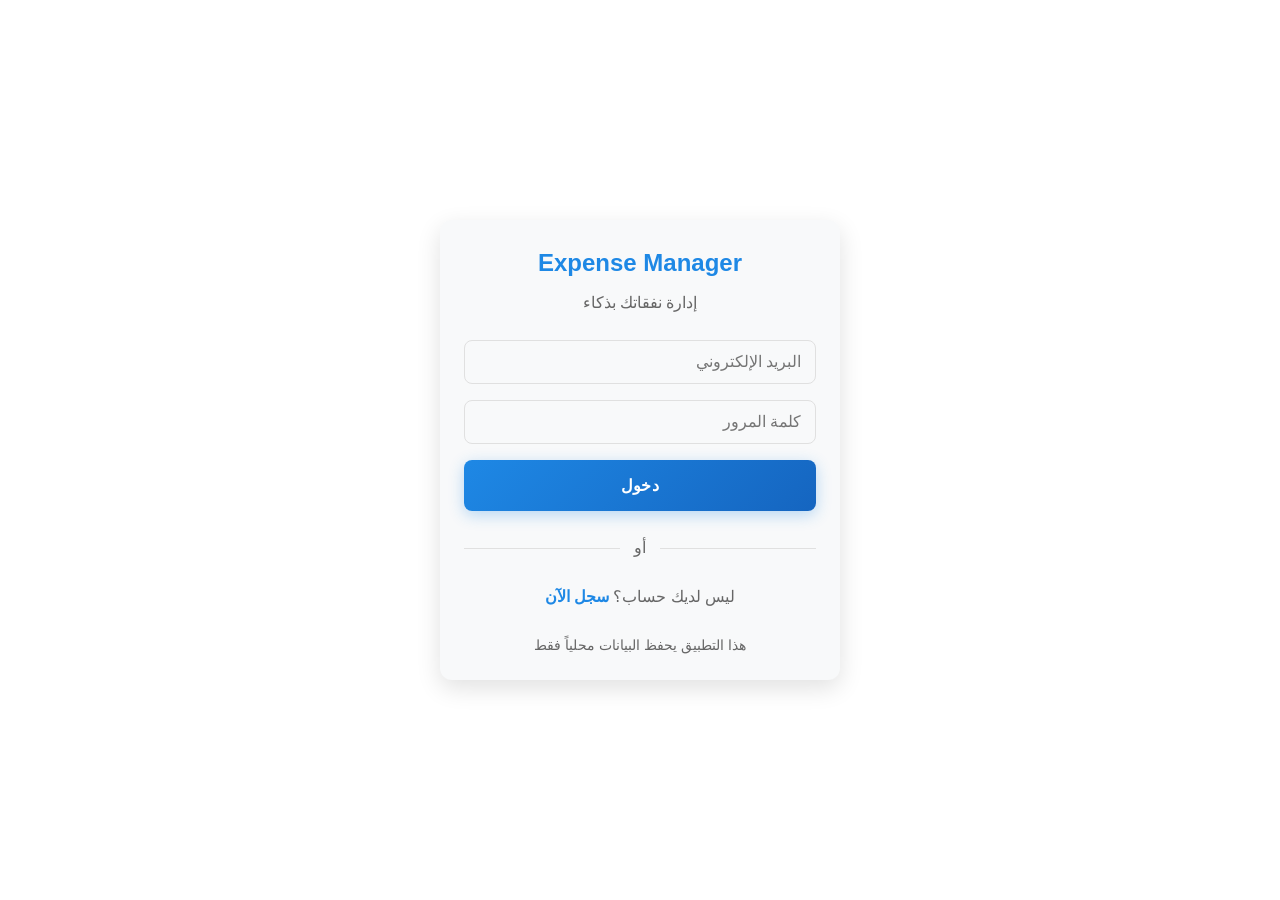
<file: index.html>
<!DOCTYPE html>
<html lang="ar" dir="rtl">
<head>
    <meta charset="UTF-8">
    <meta name="viewport" content="width=device-width, initial-scale=1.0">
    <title>Expense Manager - إدارة النفقات</title>
    <link rel="stylesheet" href="css/styles.css">
</head>
<body>
    <div id="app">
        <!-- Auth Container (Login/Register) -->
        <div id="auth-container" class="auth-container hidden">
            <div class="auth-box">
                <h1 class="auth-title">Expense Manager</h1>
                <p class="auth-subtitle">إدارة نفقاتك بذكاء</p>

                <!-- Login Form -->
                <form id="login-form" class="auth-form">
                    <div class="form-group">
                        <input type="email" id="login-email" placeholder="البريد الإلكتروني" required>
                    </div>
                    <div class="form-group">
                        <input type="password" id="login-password" placeholder="كلمة المرور" required>
                    </div>
                    <button type="submit" class="btn btn-primary btn-block">دخول</button>
                </form>

                <div class="auth-divider">أو</div>

                <!-- Register Form -->
                <form id="register-form" class="auth-form hidden">
                    <div class="form-group">
                        <input type="text" id="register-name" placeholder="الاسم الكامل" required>
                    </div>
                    <div class="form-group">
                        <input type="email" id="register-email" placeholder="البريد الإلكتروني" required>
                    </div>
                    <div class="form-group">
                        <input type="password" id="register-password" placeholder="كلمة المرور" required>
                        <div id="password-strength"></div>
                    </div>
                    <button type="submit" class="btn btn-primary btn-block">إنشاء حساب</button>
                </form>

                <p class="auth-toggle">
                    <span id="toggle-auth">ليس لديك حساب؟ <strong>سجل الآن</strong></span>
                </p>

                <div class="auth-footer">
                    <p>هذا التطبيق يحفظ البيانات محلياً فقط</p>
                </div>
            </div>
        </div>

        <!-- Main App Container -->
        <div id="main-container" class="main-container hidden">
            <!-- Header -->
            <header class="header">
                <div class="header-content">
                    <div class="header-info">
                        <h1>Expense Manager</h1>
                        <span class="header-date" id="header-date"></span>
                    </div>
                    <button id="hamburger-btn" class="hamburger-btn">
                        <span></span>
                        <span></span>
                        <span></span>
                    </button>
                    <button id="logout-btn" class="btn btn-secondary btn-small">خروج</button>
                </div>
            </header>

            <!-- Mobile Menu Overlay -->
            <div id="mobile-menu-overlay" class="mobile-menu-overlay"></div>

            <!-- Mobile Menu -->
            <nav id="mobile-menu" class="mobile-menu">
                <!-- User Section -->
                <div class="mobile-menu-header">
                    <div class="user-avatar" id="mobile-user-avatar">
                        <span>A</span>
                    </div>
                    <div class="user-info">
                        <div class="user-name" id="mobile-user-name">المستخدم</div>
                        <div class="user-email" id="mobile-user-email">test@example.com</div>
                    </div>
                </div>

                <!-- Main Menu Items -->
                <div class="mobile-menu-section">
                    <a href="index.html" class="mobile-menu-item">
                        <span class="mobile-menu-icon home-icon">🏠</span>
                        <span class="menu-text">الرئيسية</span>
                    </a>
                    <a href="add-expense.html" class="mobile-menu-item">
                        <span class="mobile-menu-icon add-icon">➕</span>
                        <span class="menu-text">إضافة معاملة</span>
                    </a>
                    <a href="transactions.html" class="mobile-menu-item">
                        <span class="mobile-menu-icon list-icon">📋</span>
                        <span class="menu-text">المعاملات</span>
                    </a>
                    <a href="reports.html" class="mobile-menu-item">
                        <span class="mobile-menu-icon chart-icon">📊</span>
                        <span class="menu-text">التقارير</span>
                    </a>
                    <a href="settings.html" class="mobile-menu-item">
                        <span class="mobile-menu-icon settings-icon">⚙️</span>
                        <span class="menu-text">الإعدادات</span>
                    </a>
                </div>

                <!-- Secondary Menu Items -->
                <div class="mobile-menu-section secondary">
                    <a href="about.html" class="mobile-menu-item">
                        <span class="mobile-menu-icon">ℹ️</span>
                        <span class="menu-text">حول التطبيق</span>
                    </a>
                    <a href="privacy.html" class="mobile-menu-item">
                        <span class="mobile-menu-icon">🔒</span>
                        <span class="menu-text">سياسة الخصوصية</span>
                    </a>
                    <a href="terms.html" class="mobile-menu-item">
                        <span class="mobile-menu-icon">📄</span>
                        <span class="menu-text">الشروط والأحكام</span>
                    </a>
                </div>

                <!-- Logout Button -->
                <div class="mobile-menu-footer">
                    <button id="mobile-logout-btn" class="btn btn-danger btn-full">
                        <span>تسجيل الخروج</span>
                    </button>
                </div>
            </nav>

            <!-- Dashboard Content -->
            <main id="dashboard-page" class="page-content">
                <div class="dashboard-container">
                    <!-- User Welcome -->
                    <div class="user-welcome">
                        <h2 id="user-greeting">مرحباً!</h2>
                    </div>

                    <!-- Stats Cards -->
                    <div class="stats-grid">
                        <div class="stat-card balance">
                            <span class="stat-label">الرصيد الكلي</span>
                            <span class="stat-value" id="total-balance">0</span>
                        </div>
                        <div class="stat-card income">
                            <span class="stat-label">إجمالي الدخل</span>
                            <span class="stat-value" id="total-income">0</span>
                        </div>
                        <div class="stat-card expense">
                            <span class="stat-label">إجمالي النفقات</span>
                            <span class="stat-value" id="total-expenses">0</span>
                        </div>
                    </div>

                    <!-- Quick Actions -->
                    <div class="quick-actions">
                        <a href="add-expense.html" class="btn btn-primary btn-block">
                            <span class="icon">➕</span> إضافة معاملة
                        </a>
                        <a href="transactions.html" class="btn btn-secondary btn-block">
                            <span class="icon">📋</span> عرض المعاملات
                        </a>
                    </div>

                    <!-- Recent Transactions -->
                    <section class="recent-section">
                        <h3>آخر المعاملات</h3>
                        <div id="recent-transactions" class="transactions-list">
                            <!-- Dynamic content -->
                        </div>
                    </section>
                </div>
            </main>

            <!-- Bottom Navigation -->
            <nav class="bottom-nav">
                <a href="index.html" class="nav-item active">
                    <span class="nav-icon">🏠</span>
                    <span class="nav-label">الرئيسية</span>
                </a>
                <a href="add-expense.html" class="nav-item">
                    <span class="nav-icon">➕</span>
                    <span class="nav-label">إضافة</span>
                </a>
                <a href="reports.html" class="nav-item">
                    <span class="nav-icon">📊</span>
                    <span class="nav-label">التقارير</span>
                </a>
                <a href="settings.html" class="nav-item">
                    <span class="nav-icon">⚙️</span>
                    <span class="nav-label">الإعدادات</span>
                </a>
            </nav>
        </div>
    </div>

    <!-- Toast Notification -->
    <div id="toast" class="toast"></div>

    <!-- Scripts -->
    <script src="js/storage.js"></script>
    <script src="js/auth.js"></script>
    <script src="js/ui.js"></script>
    <script src="js/app.js"></script>
    <script>
        // Password strength indicator
        document.getElementById('register-password').addEventListener('input', (e) => {
            UI.renderPasswordStrength(e.target.value, 'password-strength');
        });
    </script>
</body>
</html>
</file>
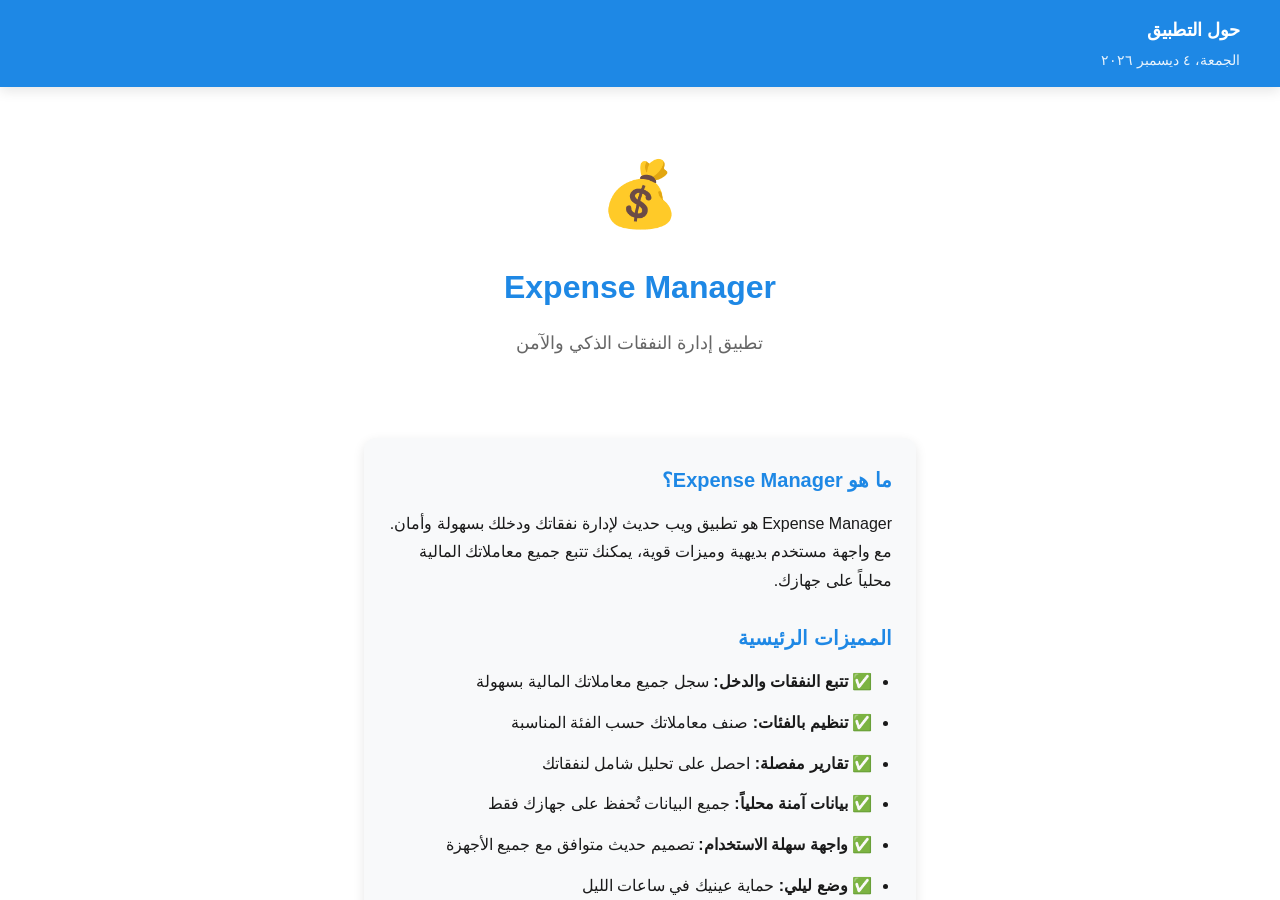
<file: about.html>
<!DOCTYPE html>
<html lang="ar" dir="rtl">
<head>
    <meta charset="UTF-8">
    <meta name="viewport" content="width=device-width, initial-scale=1.0">
    <title>حول التطبيق - Expense Manager</title>
    <link rel="stylesheet" href="css/styles.css">
</head>
<body>
    <div id="app">
        <!-- Header -->
        <header class="header">
            <div class="header-content">
                <div class="header-info">
                    <h1>حول التطبيق</h1>
                    <span class="header-date" id="header-date"></span>
                </div>
                <button id="hamburger-btn" class="hamburger-btn">
                    <span></span>
                    <span></span>
                    <span></span>
                </button>
            </div>
        </header>

        <!-- Mobile Menu Overlay -->
        <div id="mobile-menu-overlay" class="mobile-menu-overlay"></div>

        <!-- Mobile Menu -->
        <nav id="mobile-menu" class="mobile-menu">
            <!-- User Section -->
            <div class="mobile-menu-header">
                <div class="user-avatar" id="mobile-user-avatar">
                    <span>A</span>
                </div>
                <div class="user-info">
                    <div class="user-name" id="mobile-user-name">المستخدم</div>
                    <div class="user-email" id="mobile-user-email">test@example.com</div>
                </div>
            </div>

            <!-- Main Menu Items -->
            <div class="mobile-menu-section">
                <a href="index.html" class="mobile-menu-item">
                    <span class="mobile-menu-icon home-icon">🏠</span>
                    <span class="menu-text">الرئيسية</span>
                </a>
                <a href="add-expense.html" class="mobile-menu-item">
                    <span class="mobile-menu-icon add-icon">➕</span>
                    <span class="menu-text">إضافة معاملة</span>
                </a>
                <a href="transactions.html" class="mobile-menu-item">
                    <span class="mobile-menu-icon list-icon">📋</span>
                    <span class="menu-text">المعاملات</span>
                </a>
                <a href="reports.html" class="mobile-menu-item">
                    <span class="mobile-menu-icon chart-icon">📊</span>
                    <span class="menu-text">التقارير</span>
                </a>
                <a href="settings.html" class="mobile-menu-item">
                    <span class="mobile-menu-icon settings-icon">⚙️</span>
                    <span class="menu-text">الإعدادات</span>
                </a>
            </div>

            <!-- Secondary Menu Items -->
            <div class="mobile-menu-section secondary">
                <a href="about.html" class="mobile-menu-item">
                    <span class="mobile-menu-icon">ℹ️</span>
                    <span class="menu-text">حول التطبيق</span>
                </a>
                <a href="privacy.html" class="mobile-menu-item">
                    <span class="mobile-menu-icon">🔒</span>
                    <span class="menu-text">سياسة الخصوصية</span>
                </a>
                <a href="terms.html" class="mobile-menu-item">
                    <span class="mobile-menu-icon">📄</span>
                    <span class="menu-text">الشروط والأحكام</span>
                </a>
            </div>

            <!-- Logout Button -->
            <div class="mobile-menu-footer">
                <button id="mobile-logout-btn" class="btn btn-danger btn-full">
                    <span>تسجيل الخروج</span>
                </button>
            </div>
        </nav>

        <!-- Main Content -->
        <main class="page-content">
            <div class="page-container">
                <!-- Hero Section -->
                <section style="text-align: center; margin-bottom: 48px; padding: 32px 0;">
                    <div style="font-size: 64px; margin-bottom: 16px;">💰</div>
                    <h2 style="color: var(--primary); font-size: 32px; margin-bottom: 16px;">Expense Manager</h2>
                    <p style="color: var(--text-secondary); font-size: 18px;">
                        تطبيق إدارة النفقات الذكي والآمن
                    </p>
                </section>

                <!-- Description -->
                <article style="background: var(--surface); padding: 24px; border-radius: 12px; box-shadow: var(--shadow-md); margin-bottom: 32px; line-height: 1.8;">
                    
                    <section style="margin-bottom: 24px;">
                        <h3 style="color: var(--primary); margin-bottom: 12px; font-size: 20px;">ما هو Expense Manager؟</h3>
                        <p>
                            Expense Manager هو تطبيق ويب حديث لإدارة نفقاتك ودخلك بسهولة وأمان. 
                            مع واجهة مستخدم بديهية وميزات قوية، يمكنك تتبع جميع معاملاتك المالية محلياً على جهازك.
                        </p>
                    </section>

                    <section style="margin-bottom: 24px;">
                        <h3 style="color: var(--primary); margin-bottom: 12px; font-size: 20px;">المميزات الرئيسية</h3>
                        <ul style="margin-right: 20px; display: grid; gap: 12px;">
                            <li>✅ <strong>تتبع النفقات والدخل:</strong> سجل جميع معاملاتك المالية بسهولة</li>
                            <li>✅ <strong>تنظيم بالفئات:</strong> صنف معاملاتك حسب الفئة المناسبة</li>
                            <li>✅ <strong>تقارير مفصلة:</strong> احصل على تحليل شامل لنفقاتك</li>
                            <li>✅ <strong>بيانات آمنة محلياً:</strong> جميع البيانات تُحفظ على جهازك فقط</li>
                            <li>✅ <strong>واجهة سهلة الاستخدام:</strong> تصميم حديث متوافق مع جميع الأجهزة</li>
                            <li>✅ <strong>وضع ليلي:</strong> حماية عينيك في ساعات الليل</li>
                            <li>✅ <strong>تصدير واستيراد البيانات:</strong> احفظ نسخة احتياطية من بيانات معاملاتك</li>
                        </ul>
                    </section>

                    <section style="margin-bottom: 24px;">
                        <h3 style="color: var(--primary); margin-bottom: 12px; font-size: 20px;">لماذا تختار Expense Manager؟</h3>
                        <ul style="margin-right: 20px; display: grid; gap: 12px;">
                            <li>🔒 <strong>الأمان أولاً:</strong> بيانات محفوظة محلياً بدون أي خوادم</li>
                            <li>⚡ <strong>سريع جداً:</strong> أداء فوري بدون تأخير</li>
                            <li>📱 <strong>يعمل في الوضع العميق:</strong> يعمل بدون الاتصال بالإنترنت</li>
                            <li>💯 <strong>مجاني تماماً:</strong> بدون رسوم أو اشتراكات</li>
                            <li>🎨 <strong>تصميم احترافي:</strong> واجهة حديثة وسهلة الاستخدام</li>
                            <li>🌙 <strong>دعم الوضع الليلي:</strong> راحة العين والبطارية</li>
                        </ul>
                    </section>

                    <section style="margin-bottom: 24px;">
                        <h3 style="color: var(--primary); margin-bottom: 12px; font-size: 20px;">كيفية البدء</h3>
                        <ol style="margin-right: 20px; display: grid; gap: 12px;">
                            <li><strong>إنشاء حساب:</strong> أدخل اسمك وبريدك الإلكتروني وكلمة مرورك</li>
                            <li><strong>إضافة معاملات:</strong> ابدأ بتسجيل نفقاتك ودخلك</li>
                            <li><strong>مراقبة التقارير:</strong> شاهد تحليلات مفصلة لمعاملاتك</li>
                            <li><strong>إدارة البيانات:</strong> احفظ نسخ احتياطية أو حذف البيانات حسب الحاجة</li>
                        </ol>
                    </section>

                    <section style="margin-bottom: 24px;">
                        <h3 style="color: var(--primary); margin-bottom: 12px; font-size: 20px;">الخصوصية والأمان</h3>
                        <p>
                            نأخذ خصوصيتك على محمل الجد. جميع معاملاتك المالية تُحفظ <strong>محلياً على جهازك فقط</strong> 
                            ولا نرسل أي بيانات إلى خوادم خارجية. اقرأ 
                            <a href="privacy.html" style="color: var(--primary); text-decoration: none; font-weight: 600;">سياسة الخصوصية الكاملة</a>.
                        </p>
                    </section>

                    <section style="margin-bottom: 24px; padding-top: 24px; border-top: 1px solid var(--border);">
                        <h3 style="color: var(--primary); margin-bottom: 12px; font-size: 20px;">معلومات التطبيق</h3>
                        <div style="background: var(--background); padding: 16px; border-radius: 8px;">
                            <p><strong>الإصدار:</strong> 1.0.0</p>
                            <p><strong>اللغة:</strong> العربية</p>
                            <p><strong>التقنيات المستخدمة:</strong> HTML5, CSS3, Vanilla JavaScript</p>
                            <p><strong>المتطلبات:</strong> متصفح حديث (Chrome, Firefox, Safari, Edge)</p>
                            <p><strong>تاريخ الإطلاق:</strong> 2026-04-01</p>
                        </div>
                    </section>

                    <section style="margin-bottom: 24px;">
                        <h3 style="color: var(--primary); margin-bottom: 12px; font-size: 20px;">التواصل والدعم</h3>
                        <p>
                            هل لديك أسئلة أو اقتراحات؟ نود أن نسمع منك!
                        </p>
                        <p style="margin-top: 12px;">
                            <strong>البريد الإلكتروني:</strong> <a href="mailto:azmyehab610@gmail.com" style="color: var(--primary); text-decoration: none;">azmyehab610@gmail.com</a>
                        </p>
                    </section>

                    <section style="margin-bottom: 24px;">
                        <h3 style="color: var(--primary); margin-bottom: 12px; font-size: 20px;">الشروط والأحكام</h3>
                        <p>
                            باستخدامك للتطبيق، فإنك توافق على جميع 
                            <a href="terms.html" style="color: var(--primary); text-decoration: none; font-weight: 600;">الشروط والأحكام</a>.
                        </p>
                    </section>

                    <section style="padding-top: 24px; border-top: 1px solid var(--border);">
                        <p style="color: var(--text-secondary); font-size: 12px; text-align: center;">
                            © AZMY EHAB 2026 — All Rights Reserved
                        </p>
                        <p style="color: var(--text-secondary); font-size: 12px; text-align: center; margin-top: 8px;">
                            Expense Manager is a free, open-source project
                        </p>
                    </section>

                </article>

                <!-- Quick Links -->
                <section style="display: grid; grid-template-columns: 1fr 1fr; gap: 12px; margin-bottom: 32px;">
                    <a href="privacy.html" class="btn btn-primary" style="text-align: center;">سياسة الخصوصية</a>
                    <a href="terms.html" class="btn btn-primary" style="text-align: center;">الشروط والأحكام</a>
                    <a href="index.html" class="btn btn-secondary btn-block" style="grid-column: 1/-1; text-align: center;">رجوع للرئيسية</a>
                </section>
            </div>
        </main>
    </div>

    <!-- Toast Notification -->
    <div id="toast" class="toast"></div>

    <!-- Scripts -->
    <script src="js/storage.js"></script>
    <script src="js/ui.js"></script>
    <script src="js/app.js"></script>
    <script>
        document.addEventListener('DOMContentLoaded', () => {
            UI.applyTheme();
            UI.updateHeaderDate();
            App.setupHamburgerMenu();
        });
    </script>
</body>
</html>
</file>
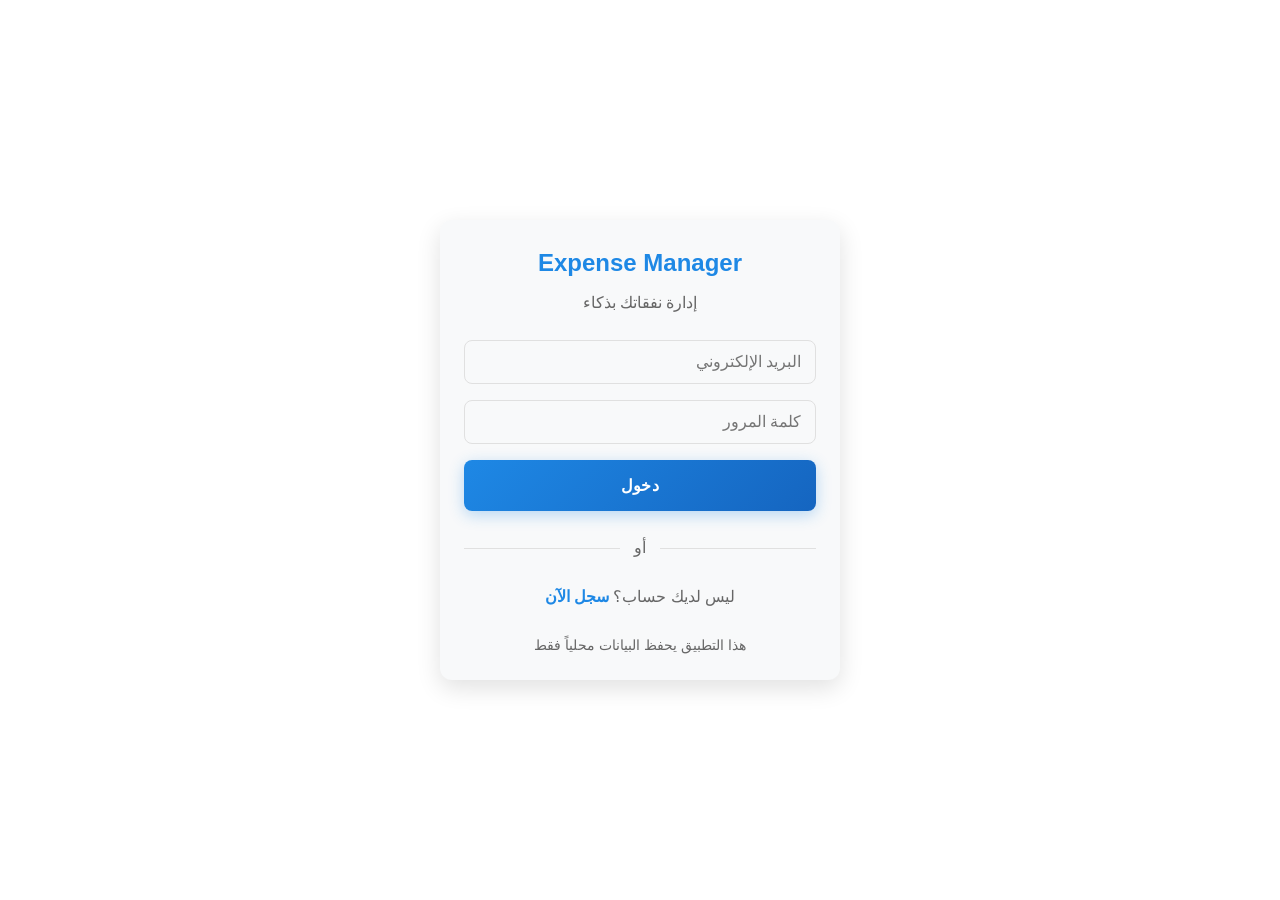
<file: add-expense.html>
<!DOCTYPE html>
<html lang="ar" dir="rtl">
<head>
    <meta charset="UTF-8">
    <meta name="viewport" content="width=device-width, initial-scale=1.0">
    <title>إضافة معاملة - Expense Manager</title>
    <link rel="stylesheet" href="css/styles.css">
</head>
<body>
    <div id="app">
        <!-- Header -->
        <header class="header">
            <div class="header-content">
                <div class="header-info">
                    <h1>إضافة معاملة</h1>
                    <span class="header-date" id="header-date"></span>
                </div>
                <button id="hamburger-btn" class="hamburger-btn">
                    <span></span>
                    <span></span>
                    <span></span>
                </button>
            </div>
        </header>

        <!-- Mobile Menu Overlay -->
        <div id="mobile-menu-overlay" class="mobile-menu-overlay"></div>

        <!-- Mobile Menu -->
        <nav id="mobile-menu" class="mobile-menu">
            <!-- User Section -->
            <div class="mobile-menu-header">
                <div class="user-avatar" id="mobile-user-avatar">
                    <span>A</span>
                </div>
                <div class="user-info">
                    <div class="user-name" id="mobile-user-name">المستخدم</div>
                    <div class="user-email" id="mobile-user-email">test@example.com</div>
                </div>
            </div>

            <!-- Main Menu Items -->
            <div class="mobile-menu-section">
                <a href="index.html" class="mobile-menu-item">
                    <span class="mobile-menu-icon home-icon">🏠</span>
                    <span class="menu-text">الرئيسية</span>
                </a>
                <a href="add-expense.html" class="mobile-menu-item">
                    <span class="mobile-menu-icon add-icon">➕</span>
                    <span class="menu-text">إضافة معاملة</span>
                </a>
                <a href="transactions.html" class="mobile-menu-item">
                    <span class="mobile-menu-icon list-icon">📋</span>
                    <span class="menu-text">المعاملات</span>
                </a>
                <a href="reports.html" class="mobile-menu-item">
                    <span class="mobile-menu-icon chart-icon">📊</span>
                    <span class="menu-text">التقارير</span>
                </a>
                <a href="settings.html" class="mobile-menu-item">
                    <span class="mobile-menu-icon settings-icon">⚙️</span>
                    <span class="menu-text">الإعدادات</span>
                </a>
            </div>

            <!-- Secondary Menu Items -->
            <div class="mobile-menu-section secondary">
                <a href="about.html" class="mobile-menu-item">
                    <span class="mobile-menu-icon">ℹ️</span>
                    <span class="menu-text">حول التطبيق</span>
                </a>
                <a href="privacy.html" class="mobile-menu-item">
                    <span class="mobile-menu-icon">🔒</span>
                    <span class="menu-text">سياسة الخصوصية</span>
                </a>
                <a href="terms.html" class="mobile-menu-item">
                    <span class="mobile-menu-icon">📄</span>
                    <span class="menu-text">الشروط والأحكام</span>
                </a>
            </div>

            <!-- Logout Button -->
            <div class="mobile-menu-footer">
                <button id="mobile-logout-btn" class="btn btn-danger btn-full">
                    <span>تسجيل الخروج</span>
                </button>
            </div>
        </nav>

        <!-- Main Content -->
        <main class="page-content">
            <div class="page-container">
                <form id="transaction-form" class="form-grid">
                    <!-- Type Selection -->
                    <div class="form-group full">
                        <label>نوع المعاملة</label>
                        <div class="radio-group">
                            <div class="radio-item">
                                <input type="radio" id="type-expense" name="type" value="expense" checked>
                                <label for="type-expense">نفقة</label>
                            </div>
                            <div class="radio-item">
                                <input type="radio" id="type-income" name="type" value="income">
                                <label for="type-income">دخل</label>
                            </div>
                        </div>
                    </div>

                    <!-- Title -->
                    <div class="form-group full">
                        <label for="title">الوصف</label>
                        <input type="text" id="title" name="title" placeholder="مثال: وجبة غداء" required>
                    </div>

                    <!-- Amount -->
                    <div class="form-group">
                        <label for="amount">المبلغ</label>
                        <input type="number" id="amount" name="amount" placeholder="0.00" min="0" step="0.01" required>
                    </div>

                    <!-- Category -->
                    <div class="form-group">
                        <label for="category">الفئة</label>
                        <select id="category" name="category" required>
                            <option value="">اختر فئة</option>
                        </select>
                    </div>

                    <!-- Date -->
                    <div class="form-group">
                        <label for="date">التاريخ</label>
                        <input type="date" id="date" name="date" required>
                    </div>

                    <!-- Description -->
                    <div class="form-group full">
                        <label for="description">ملاحظات (اختياري)</label>
                        <textarea id="description" name="description" placeholder="أضف ملاحظات إضافية..." rows="3"></textarea>
                    </div>

                    <!-- Submit Button -->
                    <div class="form-group full">
                        <button type="submit" class="btn btn-primary btn-block">
                            ✅ حفظ المعاملة
                        </button>
                    </div>
                </form>
            </div>
        </main>

        <!-- Bottom Navigation -->
        <nav class="bottom-nav">
            <a href="index.html" class="nav-item">
                <span class="nav-icon">🏠</span>
                <span class="nav-label">الرئيسية</span>
            </a>
            <a href="add-expense.html" class="nav-item active">
                <span class="nav-icon">➕</span>
                <span class="nav-label">إضافة</span>
            </a>
            <a href="reports.html" class="nav-item">
                <span class="nav-icon">📊</span>
                <span class="nav-label">التقارير</span>
            </a>
            <a href="settings.html" class="nav-item">
                <span class="nav-icon">⚙️</span>
                <span class="nav-label">الإعدادات</span>
            </a>
        </nav>
    </div>

    <!-- Toast Notification -->
    <div id="toast" class="toast"></div>

    <!-- Scripts -->
    <script src="js/storage.js"></script>
    <script src="js/auth.js"></script>
    <script src="js/ui.js"></script>
    <script src="js/app.js"></script>
    <script>
        // Check authentication
        document.addEventListener('DOMContentLoaded', () => {
            if (!Auth.isAuthenticated()) {
                window.location.href = 'index.html';
                return;
            }

            UI.applyTheme();
            UI.updateActiveNav();
            UI.updateHeaderDate();
            App.setupHamburgerMenu();

            // Set today's date as default
            const today = new Date().toISOString().split('T')[0];
            document.getElementById('date').value = today;

            // Handle type change to update categories
            const typeRadios = document.querySelectorAll('input[name="type"]');
            typeRadios.forEach(radio => {
                radio.addEventListener('change', updateCategories);
            });

            // Initial category load
            updateCategories();

            // Form submission
            document.getElementById('transaction-form').addEventListener('submit', handleSubmit);

            function updateCategories() {
                const type = document.querySelector('input[name="type"]:checked').value;
                const categorySelect = document.getElementById('category');
                const categories = type === 'income' ? UI.getIncomeCategories() : UI.getCategoryOptions();

                categorySelect.innerHTML = '<option value="">اختر فئة</option>' +
                    categories.map(cat => `<option value="${cat}">${cat}</option>`).join('');
            }

            function handleSubmit(e) {
                e.preventDefault();

                try {
                    const type = document.querySelector('input[name="type"]:checked').value;
                    const title = document.getElementById('title').value.trim();
                    const amount = parseFloat(document.getElementById('amount').value);
                    const category = document.getElementById('category').value;
                    const date = document.getElementById('date').value;
                    const description = document.getElementById('description').value.trim();

                    // Validation
                    if (!title || !amount || !category || !date) {
                        UI.showToast('جميع الحقول المطلوبة يجب أن تكون معبأة', 'error');
                        return;
                    }

                    if (amount <= 0) {
                        UI.showToast('المبلغ يجب أن يكون أكبر من صفر', 'error');
                        return;
                    }

                    // Add transaction
                    Storage.addTransaction({
                        title,
                        amount,
                        category,
                        type,
                        date,
                        description,
                    });

                    UI.showToast('تم حفظ ا��معاملة بنجاح', 'success');

                    // Reset form
                    document.getElementById('transaction-form').reset();
                    document.getElementById('date').value = today;
                    updateCategories();

                    // Redirect to dashboard after 1 second
                    setTimeout(() => {
                        window.location.href = 'index.html';
                    }, 1000);

                } catch (error) {
                    UI.showToast(error.message, 'error');
                }
            }
        });
    </script>
</body>
</html>
</file>
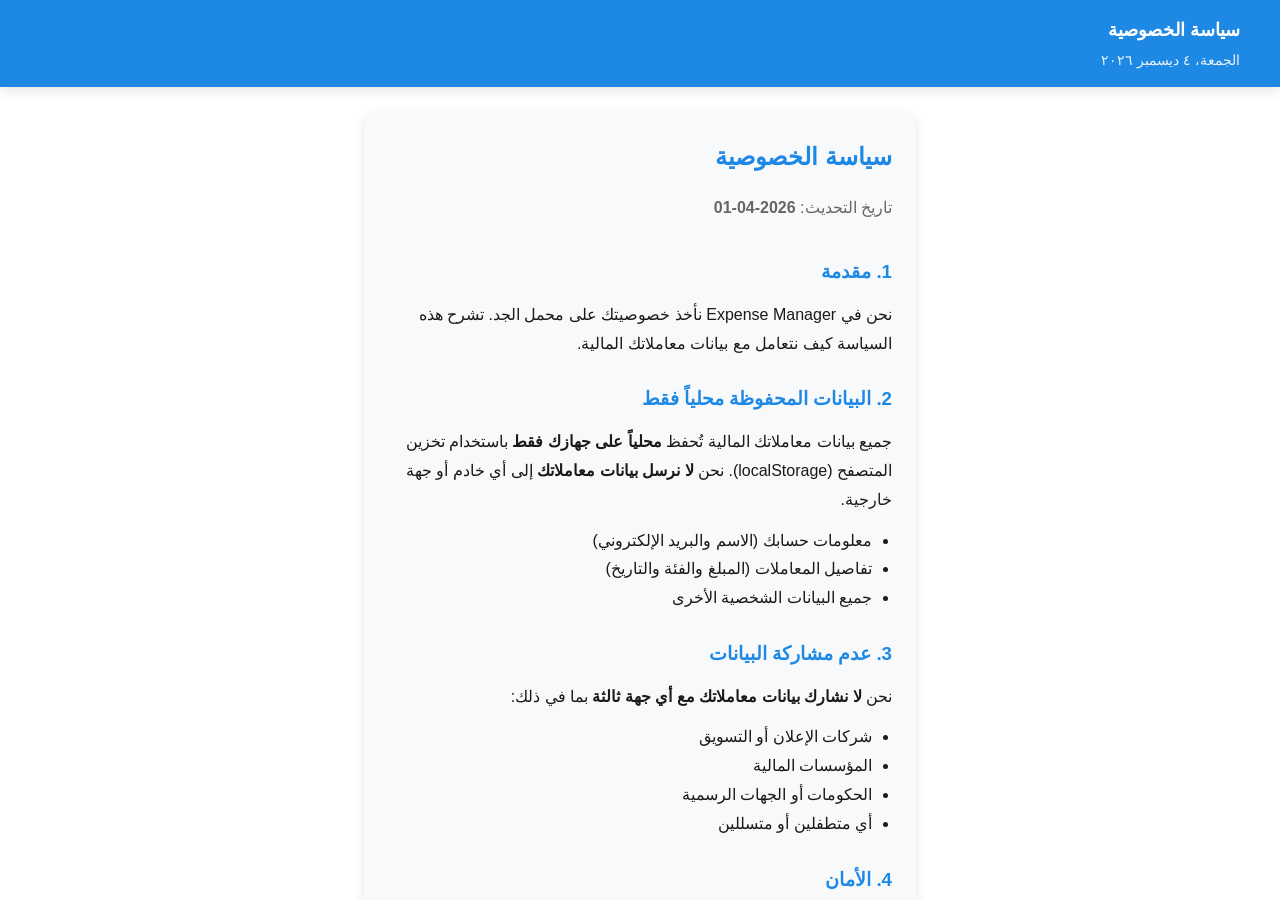
<file: privacy.html>
<!DOCTYPE html>
<html lang="ar" dir="rtl">
<head>
    <meta charset="UTF-8">
    <meta name="viewport" content="width=device-width, initial-scale=1.0">
    <title>سياسة الخصوصية - Expense Manager</title>
    <link rel="stylesheet" href="css/styles.css">
</head>
<body>
    <div id="app">
        <!-- Header -->
        <header class="header">
            <div class="header-content">
                <div class="header-info">
                    <h1>سياسة الخصوصية</h1>
                    <span class="header-date" id="header-date"></span>
                </div>
                <button id="hamburger-btn" class="hamburger-btn">
                    <span></span>
                    <span></span>
                    <span></span>
                </button>
            </div>
        </header>

        <!-- Mobile Menu Overlay -->
        <div id="mobile-menu-overlay" class="mobile-menu-overlay"></div>

        <!-- Mobile Menu -->
        <nav id="mobile-menu" class="mobile-menu">
            <!-- User Section -->
            <div class="mobile-menu-header">
                <div class="user-avatar" id="mobile-user-avatar">
                    <span>A</span>
                </div>
                <div class="user-info">
                    <div class="user-name" id="mobile-user-name">المستخدم</div>
                    <div class="user-email" id="mobile-user-email">test@example.com</div>
                </div>
            </div>

            <!-- Main Menu Items -->
            <div class="mobile-menu-section">
                <a href="index.html" class="mobile-menu-item">
                    <span class="mobile-menu-icon home-icon">🏠</span>
                    <span class="menu-text">الرئيسية</span>
                </a>
                <a href="add-expense.html" class="mobile-menu-item">
                    <span class="mobile-menu-icon add-icon">➕</span>
                    <span class="menu-text">إضافة معاملة</span>
                </a>
                <a href="transactions.html" class="mobile-menu-item">
                    <span class="mobile-menu-icon list-icon">📋</span>
                    <span class="menu-text">المعاملات</span>
                </a>
                <a href="reports.html" class="mobile-menu-item">
                    <span class="mobile-menu-icon chart-icon">📊</span>
                    <span class="menu-text">التقارير</span>
                </a>
                <a href="settings.html" class="mobile-menu-item">
                    <span class="mobile-menu-icon settings-icon">⚙️</span>
                    <span class="menu-text">الإعدادات</span>
                </a>
            </div>

            <!-- Secondary Menu Items -->
            <div class="mobile-menu-section secondary">
                <a href="about.html" class="mobile-menu-item">
                    <span class="mobile-menu-icon">ℹ️</span>
                    <span class="menu-text">حول التطبيق</span>
                </a>
                <a href="privacy.html" class="mobile-menu-item">
                    <span class="mobile-menu-icon">🔒</span>
                    <span class="menu-text">سياسة الخصوصية</span>
                </a>
                <a href="terms.html" class="mobile-menu-item">
                    <span class="mobile-menu-icon">📄</span>
                    <span class="menu-text">الشروط والأحكام</span>
                </a>
            </div>

            <!-- Logout Button -->
            <div class="mobile-menu-footer">
                <button id="mobile-logout-btn" class="btn btn-danger btn-full">
                    <span>تسجيل الخروج</span>
                </button>
            </div>
        </nav>

        <!-- Main Content -->
        <main class="page-content">
            <div class="page-container">
                <article style="background: var(--surface); padding: 24px; border-radius: 12px; box-shadow: var(--shadow-md); line-height: 1.8;">
                    
                    <section style="margin-bottom: 32px;">
                        <h2 style="color: var(--primary); margin-bottom: 16px; font-size: 24px;">سياسة الخصوصية</h2>
                        <p style="color: var(--text-secondary); margin-bottom: 12px;">
                            تاريخ التحديث: <strong>2026-04-01</strong>
                        </p>
                    </section>

                    <section style="margin-bottom: 24px;">
                        <h3 style="color: var(--primary); margin-bottom: 12px;">1. مقدمة</h3>
                        <p>
                            نحن في Expense Manager نأخذ خصوصيتك على محمل الجد. تشرح هذه السياسة كيف نتعامل مع بيانات معاملاتك المالية.
                        </p>
                    </section>

                    <section style="margin-bottom: 24px;">
                        <h3 style="color: var(--primary); margin-bottom: 12px;">2. البيانات المحفوظة محلياً فقط</h3>
                        <p>
                            جميع بيانات معاملاتك المالية تُحفظ <strong>محلياً على جهازك فقط</strong> باستخدام تخزين المتصفح (localStorage). 
                            نحن <strong>لا نرسل بيانات معاملاتك</strong> إلى أي خادم أو جهة خارجية.
                        </p>
                        <ul style="margin-top: 12px; margin-right: 20px;">
                            <li>معلومات حسابك (الاسم والبريد الإلكتروني)</li>
                            <li>تفاصيل المعاملات (المبلغ والفئة والتاريخ)</li>
                            <li>جميع البيانات الشخصية الأخرى</li>
                        </ul>
                    </section>

                    <section style="margin-bottom: 24px;">
                        <h3 style="color: var(--primary); margin-bottom: 12px;">3. عدم مشاركة البيانات</h3>
                        <p>
                            نحن <strong>لا نشارك بيانات معاملاتك مع أي جهة ثالثة</strong> بما في ذلك:
                        </p>
                        <ul style="margin-top: 12px; margin-right: 20px;">
                            <li>شركات الإعلان أو التسويق</li>
                            <li>المؤسسات المالية</li>
                            <li>الحكومات أو الجهات الرسمية</li>
                            <li>أي متطفلين أو متسللين</li>
                        </ul>
                    </section>

                    <section style="margin-bottom: 24px;">
                        <h3 style="color: var(--primary); margin-bottom: 12px;">4. الأمان</h3>
                        <p>
                            لأن بيانات معاملاتك محفوظة على جهازك بشكل محلي، فإن أمانها يعتمد على:
                        </p>
                        <ul style="margin-top: 12px; margin-right: 20px;">
                            <li>أمان متصفحك وجهازك</li>
                            <li>كلمة مرورك (استخدم كلمة مرور قوية)</li>
                            <li>عدم كشف جهازك للآخرين</li>
                        </ul>
                        <p style="margin-top: 12px;">
                            نوصي بحماية جهازك بكلمة مرور قوية وعدم مشاركة متصفحك مع الآخرين.
                        </p>
                    </section>

                    <section style="margin-bottom: 24px;">
                        <h3 style="color: var(--primary); margin-bottom: 12px;">5. حذف البيانات</h3>
                        <p>
                            يمكنك حذف جميع بيانات معاملاتك في أي وقت من خلال قسم "الإعدادات". 
                            بعد الحذف، لن يمكن استرجاع البيانات.
                        </p>
                    </section>

                    <section style="margin-bottom: 24px;">
                        <h3 style="color: var(--primary); margin-bottom: 12px;">6. الكوكيز والتتبع</h3>
                        <p>
                            لا نستخدم أي كوكيز أو أدوات تتبع متقدمة. نستخدم فقط localStorage لحفظ بيانات جلستك.
                        </p>
                    </section>

                    <section style="margin-bottom: 24px;">
                        <h3 style="color: var(--primary); margin-bottom: 12px;">7. مسؤولية المستخدم</h3>
                        <p>
                            أنت مسؤول عن:
                        </p>
                        <ul style="margin-top: 12px; margin-right: 20px;">
                            <li>الحفاظ على سرية بيانات دخولك</li>
                            <li>حماية جهازك من الوصول غير المصرح</li>
                            <li>عمل نسخ احتياطية من بيانات معاملاتك</li>
                        </ul>
                    </section>

                    <section style="margin-bottom: 24px;">
                        <h3 style="color: var(--primary); margin-bottom: 12px;">8. التحديثات على هذه السياسة</h3>
                        <p>
                            قد نحدث هذه السياسة من وقت لآخر. سيتم إخطارك بأي تغييرات جوهرية من خلال التطبيق.
                        </p>
                    </section>

                    <section style="margin-bottom: 24px;">
                        <h3 style="color: var(--primary); margin-bottom: 12px;">9. التواصل معنا</h3>
                        <p>
                            إذا كان لديك أي أسئلة حول هذه السياسة، يرجى التواصل معنا على:
                        </p>
                        <p style="margin-top: 12px;">
                            <strong>البريد الإلكتروني:</strong> <a href="mailto:azmyehab610@gmail.com" style="color: var(--primary); text-decoration: none;">azmyehab610@gmail.com</a>
                        </p>
                    </section>

                    <section style="margin-bottom: 24px; padding-top: 24px; border-top: 1px solid var(--border);">
                        <p style="color: var(--text-secondary); font-size: 12px;">
                            © AZMY EHAB 2026 — All Rights Reserved
                        </p>
                    </section>

                </article>
            </div>
        </main>
    </div>

    <!-- Toast Notification -->
    <div id="toast" class="toast"></div>

    <!-- Scripts -->
    <script src="js/storage.js"></script>
    <script src="js/ui.js"></script>
    <script src="js/app.js"></script>
    <script>
        document.addEventListener('DOMContentLoaded', () => {
            UI.applyTheme();
            UI.updateHeaderDate();
            App.setupHamburgerMenu();
        });
    </script>
</body>
</html>
</file>
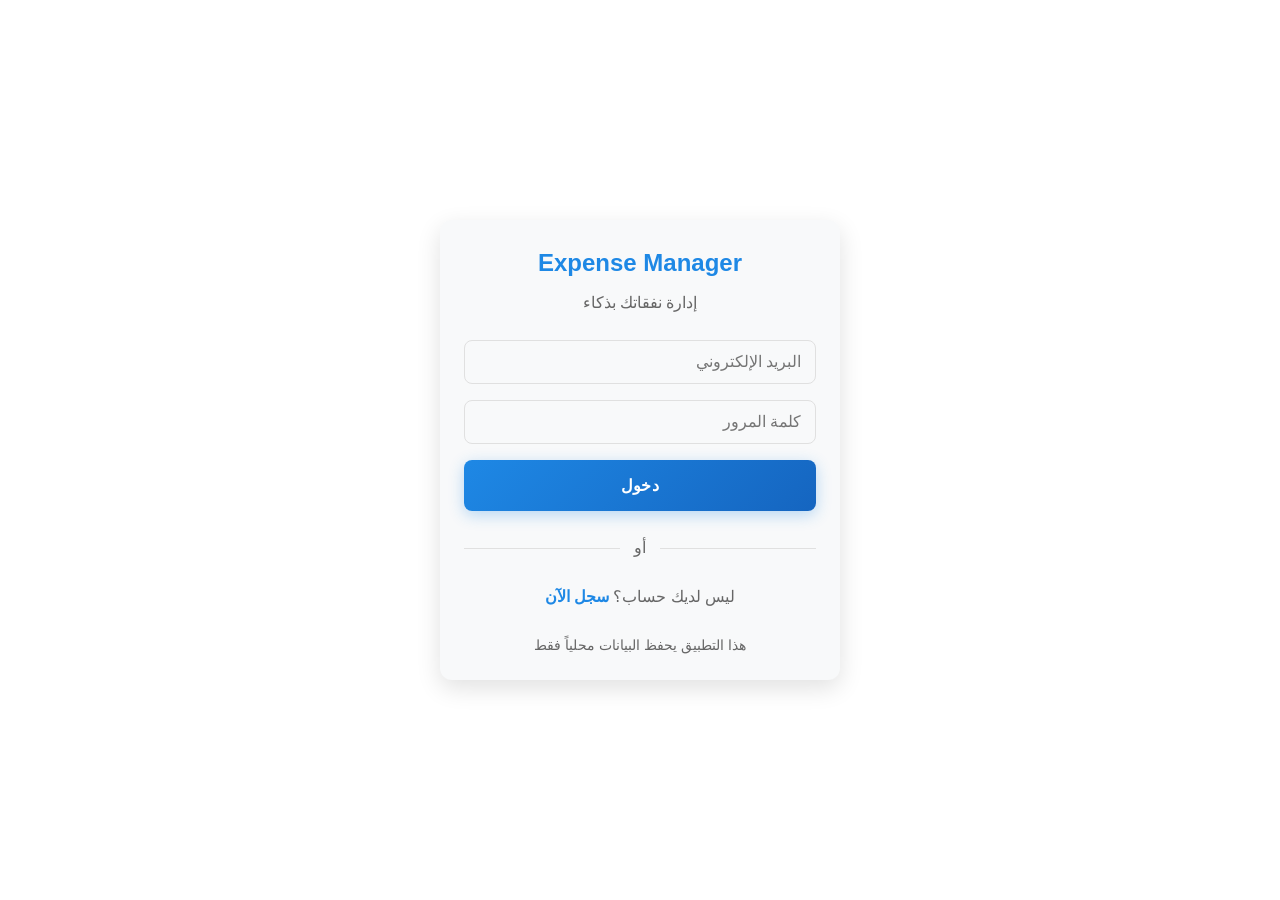
<file: reports.html>
<!DOCTYPE html>
<html lang="ar" dir="rtl">
<head>
    <meta charset="UTF-8">
    <meta name="viewport" content="width=device-width, initial-scale=1.0">
    <title>التقارير - Expense Manager</title>
    <link rel="stylesheet" href="css/styles.css">
</head>
<body>
    <div id="app">
        <!-- Header -->
        <header class="header">
            <div class="header-content">
                <div class="header-info">
                    <h1>التقارير</h1>
                    <span class="header-date" id="header-date"></span>
                </div>
                <button id="hamburger-btn" class="hamburger-btn">
                    <span></span>
                    <span></span>
                    <span></span>
                </button>
            </div>
        </header>

        <!-- Mobile Menu Overlay -->
        <div id="mobile-menu-overlay" class="mobile-menu-overlay"></div>

        <!-- Mobile Menu -->
        <nav id="mobile-menu" class="mobile-menu">
            <!-- User Section -->
            <div class="mobile-menu-header">
                <div class="user-avatar" id="mobile-user-avatar">
                    <span>A</span>
                </div>
                <div class="user-info">
                    <div class="user-name" id="mobile-user-name">المستخدم</div>
                    <div class="user-email" id="mobile-user-email">test@example.com</div>
                </div>
            </div>

            <!-- Main Menu Items -->
            <div class="mobile-menu-section">
                <a href="index.html" class="mobile-menu-item">
                    <span class="mobile-menu-icon home-icon">🏠</span>
                    <span class="menu-text">الرئيسية</span>
                </a>
                <a href="add-expense.html" class="mobile-menu-item">
                    <span class="mobile-menu-icon add-icon">➕</span>
                    <span class="menu-text">إضافة معاملة</span>
                </a>
                <a href="transactions.html" class="mobile-menu-item">
                    <span class="mobile-menu-icon list-icon">📋</span>
                    <span class="menu-text">المعاملات</span>
                </a>
                <a href="reports.html" class="mobile-menu-item">
                    <span class="mobile-menu-icon chart-icon">📊</span>
                    <span class="menu-text">التقارير</span>
                </a>
                <a href="settings.html" class="mobile-menu-item">
                    <span class="mobile-menu-icon settings-icon">⚙️</span>
                    <span class="menu-text">الإعدادات</span>
                </a>
            </div>

            <!-- Secondary Menu Items -->
            <div class="mobile-menu-section secondary">
                <a href="about.html" class="mobile-menu-item">
                    <span class="mobile-menu-icon">ℹ️</span>
                    <span class="menu-text">حول التطبيق</span>
                </a>
                <a href="privacy.html" class="mobile-menu-item">
                    <span class="mobile-menu-icon">🔒</span>
                    <span class="menu-text">سياسة الخصوصية</span>
                </a>
                <a href="terms.html" class="mobile-menu-item">
                    <span class="mobile-menu-icon">📄</span>
                    <span class="menu-text">الشروط والأحكام</span>
                </a>
            </div>

            <!-- Logout Button -->
            <div class="mobile-menu-footer">
                <button id="mobile-logout-btn" class="btn btn-danger btn-full">
                    <span>تسجيل الخروج</span>
                </button>
            </div>
        </nav>

        <!-- Main Content -->
        <main class="page-content">
            <div class="page-container">
                <!-- Month Selection -->
                <section class="section">
                    <h3>اختر الشهر</h3>
                    <div class="form-grid">
                        <input type="month" id="month-selector" style="width: 100%; padding: 12px; border: 1px solid var(--border); border-radius: 8px;">
                    </div>
                </section>

                <!-- Monthly Summary -->
                <section class="section">
                    <h3>ملخص الشهر</h3>
                    <div class="stats-grid">
                        <div class="stat-card income">
                            <span class="stat-label">إجمالي الدخل</span>
                            <span class="stat-value" id="month-income">0</span>
                        </div>
                        <div class="stat-card expense">
                            <span class="stat-label">إجمالي النفقات</span>
                            <span class="stat-value" id="month-expenses">0</span>
                        </div>
                        <div class="stat-card balance">
                            <span class="stat-label">الفرق</span>
                            <span class="stat-value" id="month-balance">0</span>
                        </div>
                    </div>
                </section>

                <!-- Expense Categories Breakdown -->
                <section class="chart-container">
                    <h3 class="chart-title">توزيع النفقات حسب الفئة</h3>
                    <div id="category-chart" class="category-breakdown">
                        <!-- Dynamic content -->
                    </div>
                </section>

                <!-- Income Categories Breakdown -->
                <section class="chart-container">
                    <h3 class="chart-title">توزيع الدخل حسب الفئة</h3>
                    <div id="income-chart" class="category-breakdown">
                        <!-- Dynamic content -->
                    </div>
                </section>

                <!-- Yearly Overview -->
                <section class="chart-container">
                    <h3 class="chart-title">المعاملات آخر 12 شهر</h3>
                    <div id="yearly-chart" class="category-breakdown">
                        <!-- Dynamic content -->
                    </div>
                </section>

                <!-- Detailed Month Transactions -->
                <section class="section">
                    <h3>معاملات الشهر</h3>
                    <div id="month-transactions" class="transactions-list">
                        <!-- Dynamic content -->
                    </div>
                </section>
            </div>
        </main>

        <!-- Bottom Navigation -->
        <nav class="bottom-nav">
            <a href="index.html" class="nav-item">
                <span class="nav-icon">🏠</span>
                <span class="nav-label">الرئيسية</span>
            </a>
            <a href="add-expense.html" class="nav-item">
                <span class="nav-icon">➕</span>
                <span class="nav-label">إضافة</span>
            </a>
            <a href="reports.html" class="nav-item active">
                <span class="nav-icon">📊</span>
                <span class="nav-label">التقارير</span>
            </a>
            <a href="settings.html" class="nav-item">
                <span class="nav-icon">⚙️</span>
                <span class="nav-label">الإعدادات</span>
            </a>
        </nav>
    </div>

    <!-- Toast Notification -->
    <div id="toast" class="toast"></div>

    <!-- Scripts -->
    <script src="js/storage.js"></script>
    <script src="js/auth.js"></script>
    <script src="js/ui.js"></script>
    <script src="js/app.js"></script>
    <script>
        document.addEventListener('DOMContentLoaded', () => {
            if (!Auth.isAuthenticated()) {
                window.location.href = 'index.html';
                return;
            }

            UI.applyTheme();
            UI.updateActiveNav();
            UI.updateHeaderDate();
            App.setupHamburgerMenu();

            // Set current month as default
            const today = new Date();
            const currentMonth = today.getFullYear() + '-' + String(today.getMonth() + 1).padStart(2, '0');
            document.getElementById('month-selector').value = currentMonth;

            // Render reports for current month
            renderReports(today.getMonth(), today.getFullYear());

            // Month selector change
            document.getElementById('month-selector').addEventListener('change', (e) => {
                const [year, month] = e.target.value.split('-');
                renderReports(parseInt(month) - 1, parseInt(year));
            });

            function renderReports(month, year) {
                // Monthly summary
                const summary = Storage.getMonthlySummary(month - new Date().getMonth() - (year - new Date().getFullYear()) * 12);
                
                // Get transactions for the selected month
                const allTransactions = Storage.getUserTransactions();
                const monthTransactions = allTransactions.filter(t => {
                    const date = new Date(t.date);
                    return date.getMonth() === month && date.getFullYear() === year;
                });

                // Update summary cards
                document.getElementById('month-income').textContent = UI.formatCurrency(
                    monthTransactions.filter(t => t.type === 'income').reduce((sum, t) => sum + t.amount, 0)
                );
                document.getElementById('month-expenses').textContent = UI.formatCurrency(
                    monthTransactions.filter(t => t.type === 'expense').reduce((sum, t) => sum + t.amount, 0)
                );

                const monthIncome = monthTransactions.filter(t => t.type === 'income').reduce((sum, t) => sum + t.amount, 0);
                const monthExpenses = monthTransactions.filter(t => t.type === 'expense').reduce((sum, t) => sum + t.amount, 0);
                const balance = monthIncome - monthExpenses;

                const balanceEl = document.getElementById('month-balance');
                balanceEl.textContent = UI.formatCurrency(balance);
                balanceEl.parentElement.style.borderTopColor = balance >= 0 ? '#4CAF50' : '#F44336';

                // Category breakdown
                const expenseBreakdown = Storage.getCategoryBreakdown('expense');
                const incomeBreakdown = Storage.getCategoryBreakdown('income');

                UI.renderCategoryChart(expenseBreakdown);
                document.getElementById('income-chart').innerHTML = incomeBreakdown.length === 0 
                    ? '<p style="text-align: center; color: var(--text-secondary);">لا توجد بي��نات دخل لهذا الشهر</p>'
                    : incomeBreakdown.map(item => `
                        <div class="category-item">
                            <div class="category-label">${item.category}</div>
                            <div class="category-bar">
                                <div class="category-bar-fill" style="width: ${item.percentage}%"></div>
                            </div>
                            <div class="category-value">${UI.formatCurrency(item.total)}</div>
                        </div>
                    `).join('');

                // Yearly overview
                renderYearlyChart(year);

                // Month transactions
                const sorted = monthTransactions.sort((a, b) => new Date(b.date) - new Date(a.date));
                if (sorted.length === 0) {
                    document.getElementById('month-transactions').innerHTML = `
                        <div class="empty-state">
                            <div class="empty-state-icon">📭</div>
                            <h3>لا توجد معاملات</h3>
                            <p>لا توجد معاملات في هذا الشهر</p>
                        </div>
                    `;
                } else {
                    document.getElementById('month-transactions').innerHTML = sorted.map(t => `
                        <div class="transaction-item">
                            <div class="transaction-left">
                                <div class="transaction-icon">${UI.getCategoryIcon(t.category)}</div>
                                <div class="transaction-info">
                                    <h4>${t.title}</h4>
                                    <p>${t.category} • ${UI.formatDate(t.date, 'short')}</p>
                                </div>
                            </div>
                            <span class="transaction-amount ${t.type}">
                                ${t.type === 'income' ? '+' : '-'} ${UI.formatCurrency(t.amount)}
                            </span>
                        </div>
                    `).join('');
                }
            }

            function renderYearlyChart(year) {
                const allTransactions = Storage.getUserTransactions();
                const monthlyData = {};

                // Initialize 12 months
                for (let i = 0; i < 12; i++) {
                    const monthDate = new Date(year, i, 1);
                    const monthName = monthDate.toLocaleDateString('ar-SA', { month: 'short', year: '2-digit' });
                    monthlyData[monthName] = { income: 0, expenses: 0 };
                }

                // Aggregate data
                allTransactions.forEach(t => {
                    const date = new Date(t.date);
                    if (date.getFullYear() === year) {
                        const monthName = date.toLocaleDateString('ar-SA', { month: 'short', year: '2-digit' });
                        if (t.type === 'income') {
                            monthlyData[monthName].income += t.amount;
                        } else {
                            monthlyData[monthName].expenses += t.amount;
                        }
                    }
                });

                const yearlyChart = document.getElementById('yearly-chart');
                const maxValue = Math.max(
                    ...Object.values(monthlyData).map(d => Math.max(d.income, d.expenses))
                ) || 1;

                yearlyChart.innerHTML = Object.entries(monthlyData).map(([month, data]) => `
                    <div class="category-item">
                        <div class="category-label" style="min-width: 50px;">${month}</div>
                        <div style="flex: 1; display: flex; gap: 4px;">
                            <div class="category-bar" style="flex: 1;">
                                <div class="category-bar-fill" style="background: #4CAF50; width: ${(data.income / maxValue) * 100}%; height: 12px;"></div>
                            </div>
                            <div class="category-bar" style="flex: 1;">
                                <div class="category-bar-fill" style="background: #F44336; width: ${(data.expenses / maxValue) * 100}%; height: 12px;"></div>
                            </div>
                        </div>
                    </div>
                `).join('');

                // Add legend
                const legend = document.createElement('div');
                legend.style.cssText = 'display: flex; gap: 16px; margin-top: 16px; justify-content: center; font-size: 12px;';
                legend.innerHTML = `
                    <div style="display: flex; align-items: center; gap: 8px;">
                        <div style="width: 12px; height: 12px; background: #4CAF50; border-radius: 2px;"></div>
                        <span>الدخل</span>
                    </div>
                    <div style="display: flex; align-items: center; gap: 8px;">
                        <div style="width: 12px; height: 12px; background: #F44336; border-radius: 2px;"></div>
                        <span>النفقات</span>
                    </div>
                `;
                yearlyChart.appendChild(legend);
            }
        });
    </script>
</body>
</html>
</file>
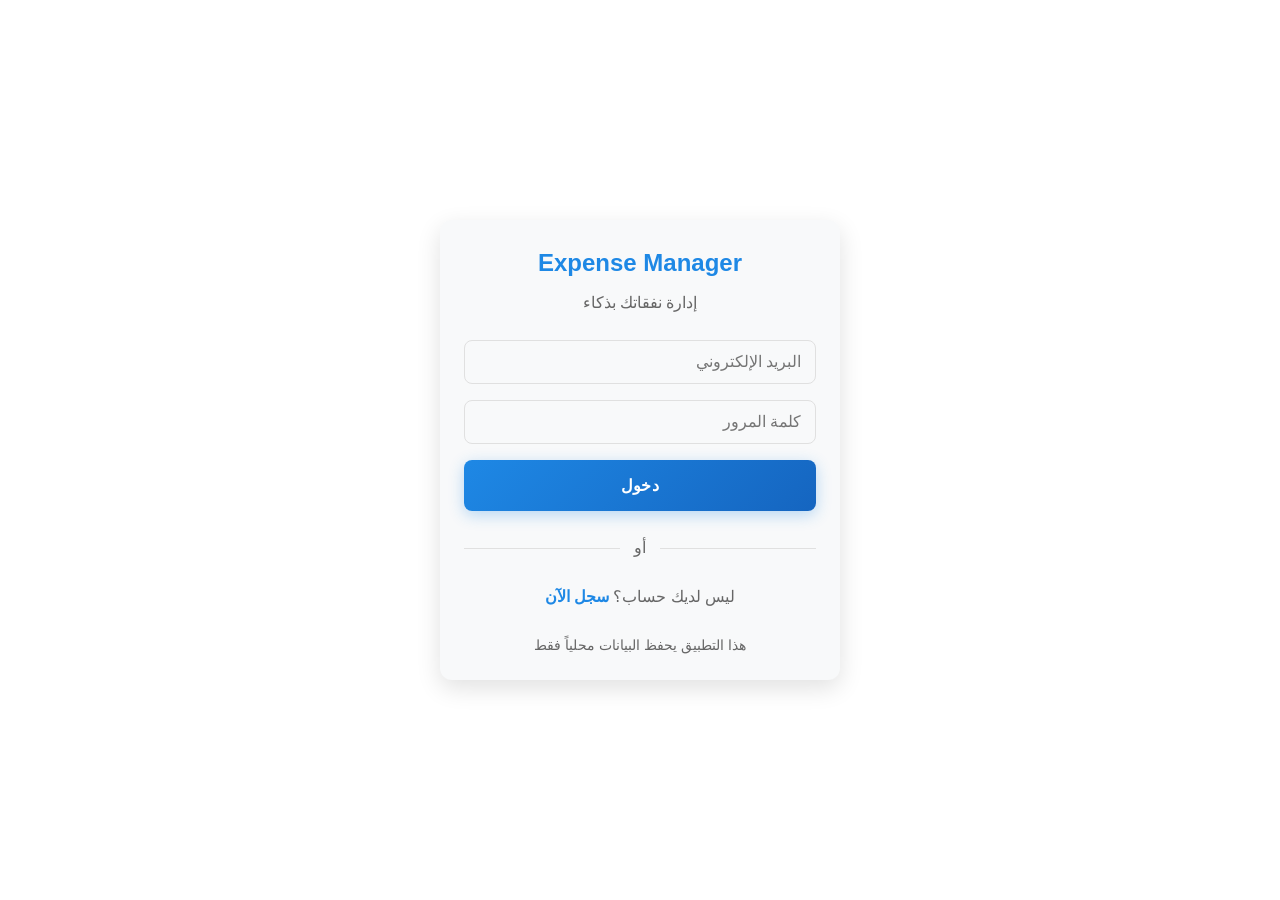
<file: settings.html>
<!DOCTYPE html>
<html lang="ar" dir="rtl">
<head>
    <meta charset="UTF-8">
    <meta name="viewport" content="width=device-width, initial-scale=1.0">
    <title>الإعدادات - Expense Manager</title>
    <link rel="stylesheet" href="css/styles.css">
</head>
<body>
    <div id="app">
        <!-- Header -->
        <header class="header">
            <div class="header-content">
                <div class="header-info">
                    <h1>الإعدادات</h1>
                    <span class="header-date" id="header-date"></span>
                </div>
                <button id="hamburger-btn" class="hamburger-btn">
                    <span></span>
                    <span></span>
                    <span></span>
                </button>
            </div>
        </header>

        <!-- Mobile Menu Overlay -->
        <div id="mobile-menu-overlay" class="mobile-menu-overlay"></div>

        <!-- Mobile Menu -->
        <nav id="mobile-menu" class="mobile-menu">
            <!-- User Section -->
            <div class="mobile-menu-header">
                <div class="user-avatar" id="mobile-user-avatar">
                    <span>A</span>
                </div>
                <div class="user-info">
                    <div class="user-name" id="mobile-user-name">المستخدم</div>
                    <div class="user-email" id="mobile-user-email">test@example.com</div>
                </div>
            </div>

            <!-- Main Menu Items -->
            <div class="mobile-menu-section">
                <a href="index.html" class="mobile-menu-item">
                    <span class="mobile-menu-icon home-icon">🏠</span>
                    <span class="menu-text">الرئيسية</span>
                </a>
                <a href="add-expense.html" class="mobile-menu-item">
                    <span class="mobile-menu-icon add-icon">➕</span>
                    <span class="menu-text">إضافة معاملة</span>
                </a>
                <a href="transactions.html" class="mobile-menu-item">
                    <span class="mobile-menu-icon list-icon">📋</span>
                    <span class="menu-text">المعاملات</span>
                </a>
                <a href="reports.html" class="mobile-menu-item">
                    <span class="mobile-menu-icon chart-icon">📊</span>
                    <span class="menu-text">التقارير</span>
                </a>
                <a href="settings.html" class="mobile-menu-item">
                    <span class="mobile-menu-icon settings-icon">⚙️</span>
                    <span class="menu-text">الإعدادات</span>
                </a>
            </div>

            <!-- Secondary Menu Items -->
            <div class="mobile-menu-section secondary">
                <a href="about.html" class="mobile-menu-item">
                    <span class="mobile-menu-icon">ℹ️</span>
                    <span class="menu-text">حول التطبيق</span>
                </a>
                <a href="privacy.html" class="mobile-menu-item">
                    <span class="mobile-menu-icon">🔒</span>
                    <span class="menu-text">سياسة الخصوصية</span>
                </a>
                <a href="terms.html" class="mobile-menu-item">
                    <span class="mobile-menu-icon">📄</span>
                    <span class="menu-text">الشروط والأحكام</span>
                </a>
            </div>

            <!-- Logout Button -->
            <div class="mobile-menu-footer">
                <button id="mobile-logout-btn" class="btn btn-danger btn-full">
                    <span>تسجيل الخروج</span>
                </button>
            </div>
        </nav>

        <!-- Main Content -->
        <main class="page-content">
            <div class="page-container">
                <!-- User Profile -->
                <section class="section">
                    <h3>معلومات المستخدم</h3>
                    <div style="background: var(--surface); padding: 16px; border-radius: 8px; box-shadow: var(--shadow-sm);">
                        <div style="margin-bottom: 12px;">
                            <strong>الاسم:</strong>
                            <p id="user-name" style="color: var(--text-secondary); margin-top: 4px;">-</p>
                        </div>
                        <div>
                            <strong>البريد الإلكتروني:</strong>
                            <p id="user-email" style="color: var(--text-secondary); margin-top: 4px;">-</p>
                        </div>
                    </div>
                </section>

                <!-- Custom Categories -->
                <section class="section">
                    <h3>الفئات المخصصة</h3>
                    <div style="display: grid; gap: 16px;">
                        <!-- Expense Categories -->
                        <div style="background: var(--surface); padding: 16px; border-radius: 8px; box-shadow: var(--shadow-sm);">
                            <h4 style="margin-bottom: 12px;">فئات النفقات</h4>
                            <div style="display: flex; gap: 8px; margin-bottom: 12px;">
                                <input type="text" id="new-expense-category" placeholder="أضف فئة جديدة" style="flex: 1; padding: 10px; border: 1px solid var(--border); border-radius: 6px;">
                                <button id="add-expense-category-btn" class="btn btn-primary" style="white-space: nowrap;">إضافة</button>
                            </div>
                            <div id="expense-categories-list" style="display: grid; grid-template-columns: repeat(auto-fill, minmax(120px, 1fr)); gap: 8px;"></div>
                        </div>

                        <!-- Income Categories -->
                        <div style="background: var(--surface); padding: 16px; border-radius: 8px; box-shadow: var(--shadow-sm);">
                            <h4 style="margin-bottom: 12px;">فئات الدخل</h4>
                            <div style="display: flex; gap: 8px; margin-bottom: 12px;">
                                <input type="text" id="new-income-category" placeholder="أضف فئة جديدة" style="flex: 1; padding: 10px; border: 1px solid var(--border); border-radius: 6px;">
                                <button id="add-income-category-btn" class="btn btn-primary" style="white-space: nowrap;">إضافة</button>
                            </div>
                            <div id="income-categories-list" style="display: grid; grid-template-columns: repeat(auto-fill, minmax(120px, 1fr)); gap: 8px;"></div>
                        </div>
                    </div>
                </section>

                <!-- App Settings -->
                <section class="section">
                    <h3>إعدادات التطبيق</h3>
                    <div class="form-grid">
                        <!-- Dark Mode Toggle -->
                        <div class="form-group full" style="background: var(--surface); padding: 16px; border-radius: 8px; box-shadow: var(--shadow-sm); display: flex; justify-content: space-between; align-items: center;">
                            <div>
                                <strong>الوضع الليلي</strong>
                                <p style="color: var(--text-secondary); font-size: 14px; margin-top: 4px;">تفعيل الوضع الليلي</p>
                            </div>
                            <div style="position: relative;">
                                <input type="checkbox" id="dark-mode-toggle" style="width: 50px; height: 28px; cursor: pointer;">
                            </div>
                        </div>

                        <!-- Export Data -->
                        <div class="form-group full">
                            <button id="export-data-btn" class="btn btn-primary btn-block">
                                📥 تصدير البيانات
                            </button>
                            <p style="color: var(--text-secondary); font-size: 12px; margin-top: 8px;">تنزيل نسخة من جميع بيانات معاملاتك</p>
                        </div>

                        <!-- Import Data -->
                        <div class="form-group full">
                            <input type="file" id="import-file" accept=".json" style="display: none;">
                            <button id="import-data-btn" class="btn btn-primary btn-block">
                                📤 استيراد البيانات
                            </button>
                            <p style="color: var(--text-secondary); font-size: 12px; margin-top: 8px;">استيراد بيانات محفوظة سابقاً</p>
                        </div>
                    </div>
                </section>

                <!-- Danger Zone -->
                <section class="section">
                    <h3 style="color: #F44336;">منطقة الخطر</h3>
                    <div style="background: rgba(244, 67, 54, 0.1); padding: 16px; border-radius: 8px; border: 1px solid #F44336;">
                        <div style="margin-bottom: 16px;">
                            <strong style="color: #F44336;">حذف جميع البيانات</strong>
                            <p style="color: var(--text-secondary); margin-top: 8px;">هذا الإجراء لا يمكن التراجع عنه. سيتم حذف جميع معاملاتك نهائياً.</p>
                        </div>
                        <button id="reset-data-btn" class="btn btn-danger btn-block">
                            🗑️ حذف جميع البيانات
                        </button>
                    </div>
                </section>

                <!-- Logout -->
                <section class="section">
                    <button id="logout-btn" class="btn btn-secondary btn-block">
                        🚪 تسجيل الخروج
                    </button>
                </section>

                <!-- Legal Links -->
                <section class="section">
                    <h3>القانوني</h3>
                    <div style="display: grid; grid-template-columns: 1fr 1fr; gap: 8px;">
                        <a href="privacy.html" class="btn btn-primary" style="text-align: center;">سياسة الخصوصية</a>
                        <a href="terms.html" class="btn btn-primary" style="text-align: center;">الشروط والأحكام</a>
                    </div>
                </section>

                <!-- Footer -->
                <footer style="text-align: center; color: var(--text-secondary); font-size: 12px; padding: 16px 0; margin-top: 32px; border-top: 1px solid var(--border);">
                    <p>© AZMY EHAB 2026 — All Rights Reserved</p>
                    <p style="margin-top: 8px;">Expense Manager v1.0</p>
                </footer>
            </div>
        </main>

        <!-- Bottom Navigation -->
        <nav class="bottom-nav">
            <a href="index.html" class="nav-item">
                <span class="nav-icon">🏠</span>
                <span class="nav-label">الرئيسية</span>
            </a>
            <a href="add-expense.html" class="nav-item">
                <span class="nav-icon">➕</span>
                <span class="nav-label">إضافة</span>
            </a>
            <a href="reports.html" class="nav-item">
                <span class="nav-icon">📊</span>
                <span class="nav-label">التقارير</span>
            </a>
            <a href="settings.html" class="nav-item active">
                <span class="nav-icon">⚙️</span>
                <span class="nav-label">الإعدادات</span>
            </a>
        </nav>
    </div>

    <!-- Toast Notification -->
    <div id="toast" class="toast"></div>

    <!-- Scripts -->
    <script src="js/storage.js"></script>
    <script src="js/auth.js"></script>
    <script src="js/ui.js"></script>
    <script src="js/app.js"></script>
    <script>
        document.addEventListener('DOMContentLoaded', () => {
            if (!Auth.isAuthenticated()) {
                window.location.href = 'index.html';
                return;
            }

            UI.applyTheme();
            UI.updateActiveNav();
            UI.updateHeaderDate();
            App.setupHamburgerMenu();
            UI.updateMobileMenuUserInfo();

            const user = Auth.getCurrentUser();

            // Display user info
            document.getElementById('user-name').textContent = user.name;
            document.getElementById('user-email').textContent = user.email;

            // Render categories
            UI.renderExpenseCategories();
            UI.renderIncomeCategories();

            // Add expense category
            document.getElementById('add-expense-category-btn').addEventListener('click', () => {
                const input = document.getElementById('new-expense-category');
                const category = input.value.trim();
                
                try {
                    Storage.addExpenseCategory(category);
                    UI.showToast('تمت إضافة الفئة بنجاح', 'success');
                    input.value = '';
                    UI.renderExpenseCategories();
                } catch (error) {
                    UI.showToast(error.message, 'error');
                }
            });

            // Add income category
            document.getElementById('add-income-category-btn').addEventListener('click', () => {
                const input = document.getElementById('new-income-category');
                const category = input.value.trim();
                
                try {
                    Storage.addIncomeCategory(category);
                    UI.showToast('تمت إضافة الفئة بنجاح', 'success');
                    input.value = '';
                    UI.renderIncomeCategories();
                } catch (error) {
                    UI.showToast(error.message, 'error');
                }
            });

            // Enter key support for category inputs
            document.getElementById('new-expense-category').addEventListener('keypress', (e) => {
                if (e.key === 'Enter') {
                    document.getElementById('add-expense-category-btn').click();
                }
            });

            document.getElementById('new-income-category').addEventListener('keypress', (e) => {
                if (e.key === 'Enter') {
                    document.getElementById('add-income-category-btn').click();
                }
            });

            // Dark mode toggle
            const darkModeToggle = document.getElementById('dark-mode-toggle');
            const currentTheme = Storage.getTheme();
            darkModeToggle.checked = currentTheme === 'dark';

            darkModeToggle.addEventListener('change', () => {
                const newTheme = UI.toggleDarkMode();
                UI.showToast(newTheme === 'dark' ? 'تم تفعيل الوضع الليلي' : 'تم تعطيل الوضع الليلي', 'success');
            });

            // Export data
            document.getElementById('export-data-btn').addEventListener('click', () => {
                const data = {
                    user: user,
                    transactions: Storage.getUserTransactions(),
                    exportDate: new Date().toISOString(),
                };

                const json = JSON.stringify(data, null, 2);
                const blob = new Blob([json], { type: 'application/json' });
                const url = URL.createObjectURL(blob);
                const a = document.createElement('a');
                a.href = url;
                a.download = `expense-manager-backup-${new Date().toISOString().split('T')[0]}.json`;
                document.body.appendChild(a);
                a.click();
                document.body.removeChild(a);
                URL.revokeObjectURL(url);

                UI.showToast('تم تصدير البيانات بنجاح', 'success');
            });

            // Import data
            document.getElementById('import-data-btn').addEventListener('click', () => {
                document.getElementById('import-file').click();
            });

            document.getElementById('import-file').addEventListener('change', (e) => {
                const file = e.target.files[0];
                if (!file) return;

                const reader = new FileReader();
                reader.onload = (event) => {
                    try {
                        const data = JSON.parse(event.target.result);
                        
                        if (!data.transactions || !Array.isArray(data.transactions)) {
                            throw new Error('صيغة الملف غير صحيحة');
                        }

                        // Merge transactions (add new ones, skip duplicates)
                        const existing = Storage.getUserTransactions();
                        const existingIds = new Set(existing.map(t => t.id));
                        const newTransactions = data.transactions.filter(t => !existingIds.has(t.id));

                        if (newTransactions.length === 0) {
                            UI.showToast('جميع المعاملات موجودة بالفعل', 'info');
                            return;
                        }

                        const allTransactions = [...existing, ...newTransactions];
                        Storage.setTransactions(allTransactions);

                        UI.showToast(`تم استيراد ${newTransactions.length} معاملة بنجاح`, 'success');
                    } catch (error) {
                        UI.showToast('حدث خطأ في استيراد الملف: ' + error.message, 'error');
                    }
                };
                reader.readAsText(file);
            });

            // Reset data
            document.getElementById('reset-data-btn').addEventListener('click', () => {
                if (confirm('هل أنت متأكد من حذف جميع البيانات؟\nلا يمكن التراجع عن هذا الإجراء!')) {
                    if (confirm('هذا هو التأكيد الأخير. سيتم حذف جميع بيانات معاملاتك نهائياً!')) {
                        Storage.setTransactions([]);
                        UI.showToast('تم حذف جميع البيانات', 'success');
                        setTimeout(() => {
                            window.location.href = 'index.html';
                        }, 1000);
                    }
                }
            });

            // Logout
            document.getElementById('logout-btn').addEventListener('click', () => {
                if (confirm('هل تريد تسجيل الخروج؟')) {
                    Auth.logout();
                    UI.showToast('تم تسجيل خروجك', 'info');
                    setTimeout(() => {
                        window.location.href = 'index.html';
                    }, 1000);
                }
            });
        });
    </script>
</body>
</html>
</file>
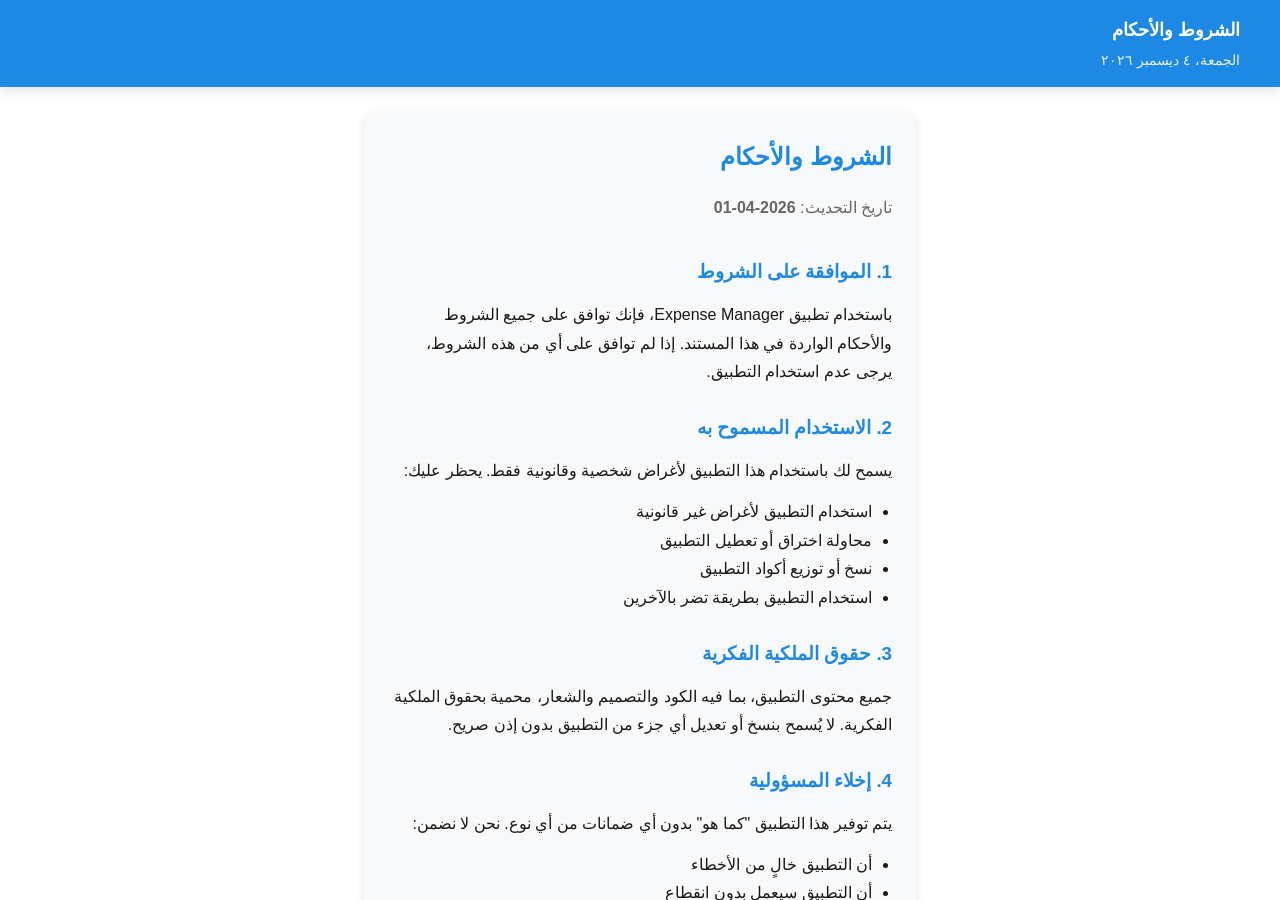
<file: terms.html>
<!DOCTYPE html>
<html lang="ar" dir="rtl">
<head>
    <meta charset="UTF-8">
    <meta name="viewport" content="width=device-width, initial-scale=1.0">
    <title>الشروط والأحكام - Expense Manager</title>
    <link rel="stylesheet" href="css/styles.css">
</head>
<body>
    <div id="app">
        <!-- Header -->
        <header class="header">
            <div class="header-content">
                <div class="header-info">
                    <h1>الشروط والأحكام</h1>
                    <span class="header-date" id="header-date"></span>
                </div>
                <button id="hamburger-btn" class="hamburger-btn">
                    <span></span>
                    <span></span>
                    <span></span>
                </button>
            </div>
        </header>

        <!-- Mobile Menu Overlay -->
        <div id="mobile-menu-overlay" class="mobile-menu-overlay"></div>

        <!-- Mobile Menu -->
        <nav id="mobile-menu" class="mobile-menu">
            <!-- User Section -->
            <div class="mobile-menu-header">
                <div class="user-avatar" id="mobile-user-avatar">
                    <span>A</span>
                </div>
                <div class="user-info">
                    <div class="user-name" id="mobile-user-name">المستخدم</div>
                    <div class="user-email" id="mobile-user-email">test@example.com</div>
                </div>
            </div>

            <!-- Main Menu Items -->
            <div class="mobile-menu-section">
                <a href="index.html" class="mobile-menu-item">
                    <span class="mobile-menu-icon home-icon">🏠</span>
                    <span class="menu-text">الرئيسية</span>
                </a>
                <a href="add-expense.html" class="mobile-menu-item">
                    <span class="mobile-menu-icon add-icon">➕</span>
                    <span class="menu-text">إضافة معاملة</span>
                </a>
                <a href="transactions.html" class="mobile-menu-item">
                    <span class="mobile-menu-icon list-icon">📋</span>
                    <span class="menu-text">المعاملات</span>
                </a>
                <a href="reports.html" class="mobile-menu-item">
                    <span class="mobile-menu-icon chart-icon">📊</span>
                    <span class="menu-text">التقارير</span>
                </a>
                <a href="settings.html" class="mobile-menu-item">
                    <span class="mobile-menu-icon settings-icon">⚙️</span>
                    <span class="menu-text">الإعدادات</span>
                </a>
            </div>

            <!-- Secondary Menu Items -->
            <div class="mobile-menu-section secondary">
                <a href="about.html" class="mobile-menu-item">
                    <span class="mobile-menu-icon">ℹ️</span>
                    <span class="menu-text">حول التطبيق</span>
                </a>
                <a href="privacy.html" class="mobile-menu-item">
                    <span class="mobile-menu-icon">🔒</span>
                    <span class="menu-text">سياسة الخصوصية</span>
                </a>
                <a href="terms.html" class="mobile-menu-item">
                    <span class="mobile-menu-icon">📄</span>
                    <span class="menu-text">الشروط والأحكام</span>
                </a>
            </div>

            <!-- Logout Button -->
            <div class="mobile-menu-footer">
                <button id="mobile-logout-btn" class="btn btn-danger btn-full">
                    <span>تسجيل الخروج</span>
                </button>
            </div>
        </nav>

        <!-- Main Content -->
        <main class="page-content">
            <div class="page-container">
                <article style="background: var(--surface); padding: 24px; border-radius: 12px; box-shadow: var(--shadow-md); line-height: 1.8;">
                    
                    <section style="margin-bottom: 32px;">
                        <h2 style="color: var(--primary); margin-bottom: 16px; font-size: 24px;">الشروط والأحكام</h2>
                        <p style="color: var(--text-secondary); margin-bottom: 12px;">
                            تاريخ التحديث: <strong>2026-04-01</strong>
                        </p>
                    </section>

                    <section style="margin-bottom: 24px;">
                        <h3 style="color: var(--primary); margin-bottom: 12px;">1. الموافقة على الشروط</h3>
                        <p>
                            باستخدام تطبيق Expense Manager، فإنك توافق على جميع الشروط والأحكام الواردة في هذا المستند. 
                            إذا لم توافق على أي من هذه الشروط، يرجى عدم استخدام التطبيق.
                        </p>
                    </section>

                    <section style="margin-bottom: 24px;">
                        <h3 style="color: var(--primary); margin-bottom: 12px;">2. الاستخدام المسموح به</h3>
                        <p>
                            يسمح لك باستخدام هذا التطبيق لأغراض شخصية وقانونية فقط. يحظر عليك:
                        </p>
                        <ul style="margin-top: 12px; margin-right: 20px;">
                            <li>استخدام التطبيق لأغراض غير قانونية</li>
                            <li>محاولة اختراق أو تعطيل التطبيق</li>
                            <li>نسخ أو توزيع أكواد التطبيق</li>
                            <li>استخدام التطبيق بطريقة تضر بالآخرين</li>
                        </ul>
                    </section>

                    <section style="margin-bottom: 24px;">
                        <h3 style="color: var(--primary); margin-bottom: 12px;">3. حقوق الملكية الفكرية</h3>
                        <p>
                            جميع محتوى التطبيق، بما فيه الكود والتصميم والشعار، محمية بحقوق الملكية الفكرية. 
                            لا يُسمح بنسخ أو تعديل أي جزء من التطبيق بدون إذن صريح.
                        </p>
                    </section>

                    <section style="margin-bottom: 24px;">
                        <h3 style="color: var(--primary); margin-bottom: 12px;">4. إخلاء المسؤولية</h3>
                        <p>
                            يتم توفير هذا التطبيق "كما هو" بدون أي ضمانات من أي نوع. نحن لا نضمن:
                        </p>
                        <ul style="margin-top: 12px; margin-right: 20px;">
                            <li>أن التطبيق خالٍ من الأخطاء</li>
                            <li>أن التطبيق سيعمل بدون انقطاع</li>
                            <li>دقة البيانات المحفوظة</li>
                            <li>استعادة البيانات المحذوفة</li>
                        </ul>
                    </section>

                    <section style="margin-bottom: 24px;">
                        <h3 style="color: var(--primary); margin-bottom: 12px;">5. تحديد المسؤولية</h3>
                        <p>
                            <strong>لن نكون مسؤولين</strong> عن أي:
                        </p>
                        <ul style="margin-top: 12px; margin-right: 20px;">
                            <li>خسائر مالية أو مباشرة</li>
                            <li>فقدان البيانات أو معاملاتك</li>
                            <li>أضرار غير مباشرة أو عرضية</li>
                            <li>توقف الخدمة أو الأخطاء التقنية</li>
                        </ul>
                        <p style="margin-top: 12px;">
                            في جميع الحالات، <strong>المسؤولية الكاملة على المستخدم</strong>. 
                            أنت مسؤول عن عمل نسخ احتياطية من بيانات معاملاتك بانتظام.
                        </p>
                    </section>

                    <section style="margin-bottom: 24px;">
                        <h3 style="color: var(--primary); margin-bottom: 12px;">6. البيانات المحلية</h3>
                        <p>
                            بما أن جميع البي��نات تُحفظ محلياً على جهازك، فإن:
                        </p>
                        <ul style="margin-top: 12px; margin-right: 20px;">
                            <li>حذف بيانات متصفحك قد يؤدي إلى فقدان جميع البيانات</li>
                            <li>تغيير المتصفح قد يعني فقدان الوصول إلى البيانات</li>
                            <li>مشاركة جهازك قد تعرض بيانات معاملاتك للخطر</li>
                        </ul>
                    </section>

                    <section style="margin-bottom: 24px;">
                        <h3 style="color: var(--primary); margin-bottom: 12px;">7. كلمات المرور والأمان</h3>
                        <p>
                            أنت مسؤول عن الحفاظ على سرية كلمة المرور الخاصة بك. لا نخزن كلمات المرور بشكل مشفر، 
                            وبالتالي <strong>استخدم كلمة مرور قوية وفريدة</strong>.
                        </p>
                    </section>

                    <section style="margin-bottom: 24px;">
                        <h3 style="color: var(--primary); margin-bottom: 12px;">8. التعديلات على الخدمة</h3>
                        <p>
                            نحتفظ بالحق في تعديل أو إيقاف التطبيق في أي وقت بدون إشعار مسبق.
                        </p>
                    </section>

                    <section style="margin-bottom: 24px;">
                        <h3 style="color: var(--primary); margin-bottom: 12px;">9. الامتثال للقوانين</h3>
                        <p>
                            أنت توافق على استخدام التط��يق بما يتوافق مع جميع القوانين والأنظمة المحلية والدولية.
                        </p>
                    </section>

                    <section style="margin-bottom: 24px;">
                        <h3 style="color: var(--primary); margin-bottom: 12px;">10. التحديثات على الشروط</h3>
                        <p>
                            قد نحدث هذه الشروط من وقت لآخر. سيتم إخطارك بأي تغييرات جوهرية.
                        </p>
                    </section>

                    <section style="margin-bottom: 24px;">
                        <h3 style="color: var(--primary); margin-bottom: 12px;">11. التواصل والدعم</h3>
                        <p>
                            لأي استفسارات أو شكاوى، يرجى التواصل معنا على:
                        </p>
                        <p style="margin-top: 12px;">
                            <strong>البريد الإلكتروني:</strong> <a href="mailto:azmyehab610@gmail.com" style="color: var(--primary); text-decoration: none;">azmyehab610@gmail.com</a>
                        </p>
                    </section>

                    <section style="margin-bottom: 24px; padding-top: 24px; border-top: 1px solid var(--border);">
                        <p style="color: var(--text-secondary); font-size: 12px;">
                            © AZMY EHAB 2026 — All Rights Reserved
                        </p>
                    </section>

                </article>
            </div>
        </main>
    </div>

    <!-- Toast Notification -->
    <div id="toast" class="toast"></div>

    <!-- Scripts -->
    <script src="js/storage.js"></script>
    <script src="js/ui.js"></script>
    <script src="js/app.js"></script>
    <script>
        document.addEventListener('DOMContentLoaded', () => {
            UI.applyTheme();
            UI.updateHeaderDate();
            App.setupHamburgerMenu();
        });
    </script>
</body>
</html>
</file>
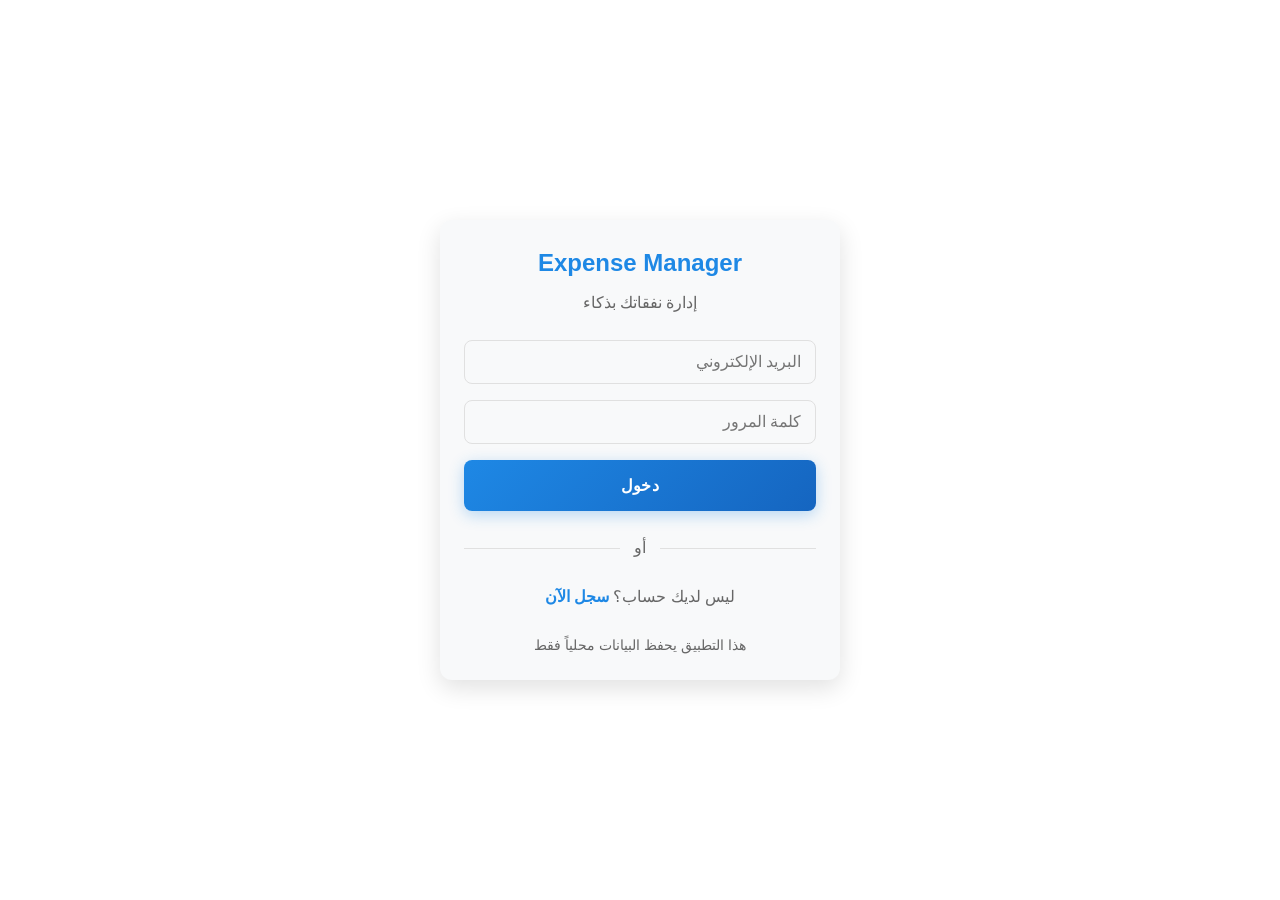
<file: transactions.html>
<!DOCTYPE html>
<html lang="ar" dir="rtl">
<head>
    <meta charset="UTF-8">
    <meta name="viewport" content="width=device-width, initial-scale=1.0">
    <title>المعاملات - Expense Manager</title>
    <link rel="stylesheet" href="css/styles.css">
</head>
<body>
    <div id="app">
        <!-- Header -->
        <header class="header">
            <div class="header-content">
                <div class="header-info">
                    <h1>المعاملات</h1>
                    <span class="header-date" id="header-date"></span>
                </div>
                <button id="hamburger-btn" class="hamburger-btn">
                    <span></span>
                    <span></span>
                    <span></span>
                </button>
            </div>
        </header>

        <!-- Mobile Menu Overlay -->
        <div id="mobile-menu-overlay" class="mobile-menu-overlay"></div>

        <!-- Mobile Menu -->
        <nav id="mobile-menu" class="mobile-menu">
            <!-- User Section -->
            <div class="mobile-menu-header">
                <div class="user-avatar" id="mobile-user-avatar">
                    <span>A</span>
                </div>
                <div class="user-info">
                    <div class="user-name" id="mobile-user-name">المستخدم</div>
                    <div class="user-email" id="mobile-user-email">test@example.com</div>
                </div>
            </div>

            <!-- Main Menu Items -->
            <div class="mobile-menu-section">
                <a href="index.html" class="mobile-menu-item">
                    <span class="mobile-menu-icon home-icon">🏠</span>
                    <span class="menu-text">الرئيسية</span>
                </a>
                <a href="add-expense.html" class="mobile-menu-item">
                    <span class="mobile-menu-icon add-icon">➕</span>
                    <span class="menu-text">إضافة معاملة</span>
                </a>
                <a href="transactions.html" class="mobile-menu-item">
                    <span class="mobile-menu-icon list-icon">📋</span>
                    <span class="menu-text">المعاملات</span>
                </a>
                <a href="reports.html" class="mobile-menu-item">
                    <span class="mobile-menu-icon chart-icon">📊</span>
                    <span class="menu-text">التقارير</span>
                </a>
                <a href="settings.html" class="mobile-menu-item">
                    <span class="mobile-menu-icon settings-icon">⚙️</span>
                    <span class="menu-text">الإعدادات</span>
                </a>
            </div>

            <!-- Secondary Menu Items -->
            <div class="mobile-menu-section secondary">
                <a href="about.html" class="mobile-menu-item">
                    <span class="mobile-menu-icon">ℹ️</span>
                    <span class="menu-text">حول التطبيق</span>
                </a>
                <a href="privacy.html" class="mobile-menu-item">
                    <span class="mobile-menu-icon">🔒</span>
                    <span class="menu-text">سياسة الخصوصية</span>
                </a>
                <a href="terms.html" class="mobile-menu-item">
                    <span class="mobile-menu-icon">📄</span>
                    <span class="menu-text">الشروط والأحكام</span>
                </a>
            </div>

            <!-- Logout Button -->
            <div class="mobile-menu-footer">
                <button id="mobile-logout-btn" class="btn btn-danger btn-full">
                    <span>تسجيل الخروج</span>
                </button>
            </div>
        </nav>

        <!-- Main Content -->
        <main class="page-content">
            <div class="page-container">
                <!-- Filters -->
                <section class="section">
                    <h3>المرشحات</h3>
                    <div class="form-grid">
                        <!-- Search -->
                        <div class="form-group full">
                            <input type="text" id="search-input" placeholder="ابحث عن معاملة...">
                        </div>

                        <!-- Type Filter -->
                        <div class="form-group">
                            <select id="type-filter">
                                <option value="">جميع الأنواع</option>
                                <option value="expense">نفقات</option>
                                <option value="income">دخل</option>
                            </select>
                        </div>

                        <!-- Category Filter -->
                        <div class="form-group">
                            <select id="category-filter">
                                <option value="">جميع الفئات</option>
                            </select>
                        </div>

                        <!-- Date From -->
                        <div class="form-group">
                            <input type="date" id="date-from" placeholder="من التاريخ">
                        </div>

                        <!-- Date To -->
                        <div class="form-group">
                            <input type="date" id="date-to" placeholder="إلى التاريخ">
                        </div>

                        <!-- Clear Filters -->
                        <div class="form-group">
                            <button id="clear-filters" class="btn btn-secondary btn-block">
                                🔄 مسح المرشحات
                            </button>
                        </div>
                    </div>
                </section>

                <!-- Transactions List -->
                <section class="section">
                    <div style="display: flex; justify-content: space-between; align-items: center; margin-bottom: 16px;">
                        <h3>قائمة المعاملات</h3>
                        <span id="transaction-count" style="color: var(--text-secondary); font-size: 14px;">
                            0 معاملة
                        </span>
                    </div>
                    <div id="transactions-list" class="transactions-list">
                        <!-- Dynamic content -->
                    </div>
                </section>
            </div>
        </main>

        <!-- Bottom Navigation -->
        <nav class="bottom-nav">
            <a href="index.html" class="nav-item">
                <span class="nav-icon">🏠</span>
                <span class="nav-label">الرئيسية</span>
            </a>
            <a href="add-expense.html" class="nav-item">
                <span class="nav-icon">➕</span>
                <span class="nav-label">إضافة</span>
            </a>
            <a href="reports.html" class="nav-item">
                <span class="nav-icon">📊</span>
                <span class="nav-label">التقارير</span>
            </a>
            <a href="settings.html" class="nav-item">
                <span class="nav-icon">⚙️</span>
                <span class="nav-label">الإعدادات</span>
            </a>
        </nav>
    </div>

    <!-- Toast Notification -->
    <div id="toast" class="toast"></div>

    <!-- Scripts -->
    <script src="js/storage.js"></script>
    <script src="js/auth.js"></script>
    <script src="js/ui.js"></script>
    <script src="js/app.js"></script>
    <script>
        document.addEventListener('DOMContentLoaded', () => {
            if (!Auth.isAuthenticated()) {
                window.location.href = 'index.html';
                return;
            }

            UI.applyTheme();
            UI.updateActiveNav();
            UI.updateHeaderDate();
            App.setupHamburgerMenu();

            let currentFilters = {
                type: '',
                category: '',
                search: '',
                startDate: '',
                endDate: '',
            };

            // Populate category filter
            function populateCategoryFilter() {
                const allTransactions = Storage.getUserTransactions();
                const categories = [...new Set(allTransactions.map(t => t.category))];
                
                const categoryFilter = document.getElementById('category-filter');
                categoryFilter.innerHTML = '<option value="">جميع الفئات</option>' +
                    categories.map(cat => `<option value="${cat}">${cat}</option>`).join('');
            }

            // Render transactions based on current filters
            function renderTransactions() {
                const filtered = Storage.getFilteredTransactions(currentFilters);
                const sorted = filtered.sort((a, b) => new Date(b.date) - new Date(a.date));

                UI.renderTransactionsList(sorted, handleDelete, handleEdit);

                // Update count
                document.getElementById('transaction-count').textContent = `${sorted.length} معاملة`;
            }

            // Handle delete
            function handleDelete(id) {
                Storage.deleteTransaction(id);
                UI.showToast('تم حذف المعاملة', 'success');
                renderTransactions();
            }

            // Handle edit
            function handleEdit(id) {
                const transaction = Storage.getUserTransactions().find(t => t.id === id);
                if (!transaction) return;

                // In a real app, this would open an edit modal
                // For now, just show a simple approach
                const newAmount = prompt('أدخل المبلغ الجديد:', transaction.amount);
                if (newAmount !== null && newAmount !== '') {
                    Storage.updateTransaction(id, { amount: parseFloat(newAmount) });
                    UI.showToast('تم تحديث المعاملة', 'success');
                    renderTransactions();
                }
            }

            // Setup event listeners
            document.getElementById('search-input').addEventListener('input', (e) => {
                currentFilters.search = e.target.value;
                renderTransactions();
            });

            document.getElementById('type-filter').addEventListener('change', (e) => {
                currentFilters.type = e.target.value;
                renderTransactions();
            });

            document.getElementById('category-filter').addEventListener('change', (e) => {
                currentFilters.category = e.target.value;
                renderTransactions();
            });

            document.getElementById('date-from').addEventListener('change', (e) => {
                currentFilters.startDate = e.target.value;
                renderTransactions();
            });

            document.getElementById('date-to').addEventListener('change', (e) => {
                currentFilters.endDate = e.target.value;
                renderTransactions();
            });

            document.getElementById('clear-filters').addEventListener('click', () => {
                currentFilters = {
                    type: '',
                    category: '',
                    search: '',
                    startDate: '',
                    endDate: '',
                };

                document.getElementById('search-input').value = '';
                document.getElementById('type-filter').value = '';
                document.getElementById('category-filter').value = '';
                document.getElementById('date-from').value = '';
                document.getElementById('date-to').value = '';

                renderTransactions();
                UI.showToast('تم مسح المرشحات', 'info');
            });

            // Initial render
            populateCategoryFilter();
            renderTransactions();
        });
    </script>
</body>
</html>
</file>
<file: css/styles.css>
/* ============================================
   ROOT VARIABLES & RESET
   ============================================ */

:root {
    /* Colors - Modern Fintech Palette */
    --primary: #1E88E5;
    --primary-dark: #1565C0;
    --primary-light: #42A5F5;
    --secondary: #1A237E;
    --secondary-light: #3949AB;
    --background: #F5F7FA;
    --surface: #ffffff;
    --border: #E0E7FF;
    --text: #1A1A2E;
    --text-secondary: #616161;
    --success: #00C853;
    --warning: #FFA726;
    --danger: #EF5350;
    --info: #29B6F6;
    
    /* Spacing */
    --spacing-xs: 4px;
    --spacing-sm: 8px;
    --spacing-md: 16px;
    --spacing-lg: 24px;
    --spacing-xl: 32px;
    --spacing-2xl: 48px;
    
    /* Border Radius */
    --radius-sm: 4px;
    --radius-md: 8px;
    --radius-lg: 12px;
    --radius-xl: 16px;
    
    /* Shadows */
    --shadow-sm: 0 1px 3px rgba(0, 0, 0, 0.1);
    --shadow-md: 0 4px 6px rgba(0, 0, 0, 0.1);
    --shadow-lg: 0 10px 15px rgba(0, 0, 0, 0.1);
    
    /* Typography */
    --font-family: -apple-system, BlinkMacSystemFont, 'Segoe UI', Roboto, 'Helvetica Neue', Arial, sans-serif;
    --font-size-xs: 12px;
    --font-size-sm: 14px;
    --font-size-md: 16px;
    --font-size-lg: 18px;
    --font-size-xl: 20px;
    --font-size-2xl: 24px;
    
    /* Z-index */
    --z-modal: 1000;
    --z-nav: 100;
}

* {
    margin: 0;
    padding: 0;
    box-sizing: border-box;
}

html, body {
    width: 100%;
    height: 100%;
}

body {
    font-family: var(--font-family);
    background-color: var(--background);
    color: var(--text);
    font-size: var(--font-size-md);
    line-height: 1.6;
    overflow-x: hidden;
}

/* ============================================
   DARK MODE
   ============================================ */

/* Dark Mode with smooth transitions */
body {
    transition: background-color 0.4s cubic-bezier(0.4, 0, 0.2, 1),
                color 0.4s cubic-bezier(0.4, 0, 0.2, 1);
    -webkit-user-select: text;
    -webkit-touch-callout: default;
    -webkit-overflow-scrolling: touch;
}

body.dark-mode {
    --background: #1a1a1a;
    --surface: #2a2a2a;
    --text: #f5f5f5;
    --text-secondary: #b0b0b0;
    --border: #404040;
    --shadow-sm: 0 2px 8px rgba(0, 0, 0, 0.3);
    --shadow-md: 0 4px 12px rgba(0, 0, 0, 0.4);
    --shadow-lg: 0 8px 24px rgba(0, 0, 0, 0.5);
}

/* Dark mode element transitions */
body.dark-mode * {
    transition: background-color 0.3s ease, color 0.3s ease, border-color 0.3s ease;
}

/* Smooth icon color transitions in dark mode */
body.dark-mode .nav-icon,
body.dark-mode .mobile-menu-icon {
    filter: brightness(1.1);
}

/* Enhanced dark mode for inputs */
body.dark-mode input,
body.dark-mode textarea,
body.dark-mode select {
    background-color: #1a1a1a;
    color: #f5f5f5;
    border-color: #404040;
}

body.dark-mode input:focus,
body.dark-mode textarea:focus,
body.dark-mode select:focus {
    background-color: #242424;
    border-color: var(--primary);
    box-shadow: 0 0 0 3px rgba(30, 136, 229, 0.1);
}

/* Dark mode buttons */
body.dark-mode .btn {
    transition: all 0.3s ease;
}

body.dark-mode .btn-primary {
    background: linear-gradient(135deg, #2196F3 0%, #1976D2 100%);
    box-shadow: 0 4px 12px rgba(33, 150, 243, 0.2);
}

body.dark-mode .btn-primary:hover {
    box-shadow: 0 6px 16px rgba(33, 150, 243, 0.3);
}

/* Dark mode scrollbar */
body.dark-mode ::-webkit-scrollbar {
    width: 8px;
    height: 8px;
}

body.dark-mode ::-webkit-scrollbar-track {
    background: transparent;
}

body.dark-mode ::-webkit-scrollbar-thumb {
    background: #404040;
    border-radius: 4px;
}

body.dark-mode ::-webkit-scrollbar-thumb:hover {
    background: #505050;
}

/* Dark mode cards and surfaces */
body.dark-mode .card,
body.dark-mode .stat-card,
body.dark-mode .section {
    box-shadow: 0 2px 8px rgba(0, 0, 0, 0.3);
}

/* System preference detection */
@media (prefers-color-scheme: dark) {
    /* Respect user system preference */
    body:not(.light-mode) {
        --background: #1a1a1a;
        --surface: #2a2a2a;
        --text: #f5f5f5;
        --text-secondary: #b0b0b0;
        --border: #404040;
    }
}

/* Light mode explicitly set */
body.light-mode {
    --background: #ffffff;
    --surface: #f8f9fa;
    --text: #1a1a1a;
    --text-secondary: #666666;
    --border: #e0e0e0;
    --shadow-sm: 0 2px 8px rgba(0, 0, 0, 0.08);
    --shadow-md: 0 4px 12px rgba(0, 0, 0, 0.1);
    --shadow-lg: 0 8px 24px rgba(0, 0, 0, 0.12);
}

/* Reduce motion for accessibility */
@media (prefers-reduced-motion: reduce) {
    * {
        animation-duration: 0.01ms !important;
        animation-iteration-count: 1 !important;
        transition-duration: 0.01ms !important;
    }
}

/* ============================================
   APP LAYOUT
   ============================================ */

#app {
    display: flex;
    flex-direction: column;
    height: 100vh;
    height: 100dvh;
    background: var(--background);
    color: var(--text-primary);
    overflow: hidden;
}

.auth-container {
    width: 100%;
    height: 100%;
    display: flex;
    align-items: center;
    justify-content: center;
    padding: var(--spacing-md);
}

.auth-container.hidden {
    display: none;
}

.main-container {
    width: 100%;
    height: 100%;
    display: flex;
    flex-direction: column;
}

.main-container.hidden {
    display: none;
}

/* ============================================
   AUTH STYLES
   ============================================ */

.auth-box {
    width: 100%;
    max-width: 400px;
    background: var(--surface);
    padding: var(--spacing-lg);
    border-radius: var(--radius-lg);
    box-shadow: var(--shadow-lg);
}

.auth-title {
    font-size: var(--font-size-2xl);
    font-weight: 700;
    color: var(--primary);
    text-align: center;
    margin-bottom: var(--spacing-sm);
}

.auth-subtitle {
    text-align: center;
    color: var(--text-secondary);
    margin-bottom: var(--spacing-lg);
}

.auth-form {
    display: flex;
    flex-direction: column;
    gap: var(--spacing-md);
}

.auth-form.hidden {
    display: none;
}

.form-group {
    display: flex;
    flex-direction: column;
    gap: var(--spacing-sm);
    width: 100%;
}

.form-group label {
    font-weight: 600;
    font-size: var(--font-size-md);
    color: var(--text);
    margin-bottom: 0;
}

.form-group input,
.form-group select,
.form-group textarea {
    padding: 12px 14px;
    border: 1.5px solid var(--border);
    border-radius: var(--radius-md);
    font-size: 16px;
    font-family: inherit;
    transition: all 0.3s cubic-bezier(0.4, 0, 0.2, 1);
    background: var(--surface);
    color: var(--text);
    width: 100%;
    box-sizing: border-box;
    min-height: 44px;
}

.form-group input:hover,
.form-group select:hover,
.form-group textarea:hover {
    border-color: var(--primary-light);
    box-shadow: 0 2px 8px rgba(30, 136, 229, 0.1);
}

.form-group input:focus,
.form-group select:focus,
.form-group textarea:focus {
    outline: none;
    border-color: var(--primary);
    box-shadow: 0 0 0 4px rgba(30, 136, 229, 0.15);
    background: var(--surface);
}

.form-group textarea {
    resize: vertical;
    min-height: 100px;
    font-size: 16px;
    line-height: 1.5;
}

.auth-divider {
    text-align: center;
    color: var(--text-secondary);
    position: relative;
    margin: var(--spacing-lg) 0;
}

.auth-divider::before,
.auth-divider::after {
    content: '';
    position: absolute;
    top: 50%;
    width: calc(50% - 20px);
    height: 1px;
    background-color: var(--border);
}

.auth-divider::before {
    left: 0;
}

.auth-divider::after {
    right: 0;
}

.auth-toggle {
    text-align: center;
    color: var(--text-secondary);
    cursor: pointer;
}

.auth-toggle strong {
    color: var(--primary);
}

.auth-footer {
    text-align: center;
    font-size: var(--font-size-sm);
    color: var(--text-secondary);
    margin-top: var(--spacing-lg);
}

/* ============================================
   BUTTONS
   ============================================ */

.btn {
    display: inline-flex;
    align-items: center;
    justify-content: center;
    gap: var(--spacing-sm);
    padding: var(--spacing-md) var(--spacing-lg);
    border: none;
    border-radius: var(--radius-md);
    font-size: var(--font-size-md);
    font-weight: 600;
    cursor: pointer;
    transition: all 0.3s cubic-bezier(0.4, 0, 0.2, 1);
    text-decoration: none;
    white-space: nowrap;
    letter-spacing: 0.3px;
    position: relative;
    overflow: hidden;
}

.btn::before {
    content: '';
    position: absolute;
    top: 50%;
    left: 50%;
    width: 0;
    height: 0;
    background: rgba(255, 255, 255, 0.2);
    border-radius: 50%;
    transform: translate(-50%, -50%);
    transition: width 0.6s, height 0.6s;
}

.btn:hover::before {
    width: 300px;
    height: 300px;
}

.btn:active {
    transform: scale(0.96);
}

.btn-primary {
    background: linear-gradient(135deg, var(--primary) 0%, var(--primary-dark) 100%);
    color: white;
    box-shadow: 0 4px 15px rgba(30, 136, 229, 0.3);
}

.btn-primary:hover {
    box-shadow: 0 8px 24px rgba(30, 136, 229, 0.4);
    transform: translateY(-2px);
}

.btn-secondary {
    background: linear-gradient(135deg, var(--secondary-light) 0%, var(--secondary) 100%);
    color: white;
    box-shadow: 0 4px 15px rgba(26, 35, 126, 0.2);
}

.btn-secondary:hover {
    box-shadow: 0 8px 24px rgba(26, 35, 126, 0.3);
    transform: translateY(-2px);
}

.btn-danger {
    background: linear-gradient(135deg, var(--danger) 0%, #E53935 100%);
    color: white;
    box-shadow: 0 4px 15px rgba(239, 83, 80, 0.3);
}

.btn-danger:hover {
    box-shadow: 0 8px 24px rgba(239, 83, 80, 0.4);
    transform: translateY(-2px);
}

.btn-block {
    width: 100%;
    display: block;
}

.form-group .btn-block {
    margin-top: var(--spacing-md);
    min-height: 48px;
    font-size: 16px;
    font-weight: 600;
}

.btn-small {
    padding: var(--spacing-sm) var(--spacing-md);
    font-size: var(--font-size-sm);
}

.btn:disabled {
    opacity: 0.5;
    cursor: not-allowed;
}

/* ============================================
   HEADER
   ============================================ */

.header {
    background-color: var(--primary);
    color: white;
    padding: var(--spacing-md) var(--spacing-md);
    box-shadow: var(--shadow-md);
    position: relative;
    min-height: 60px;
    display: flex;
    align-items: center;
}

.header-content {
    display: flex;
    justify-content: space-between;
    align-items: center;
    max-width: 1200px;
    margin: 0 auto;
    width: 100%;
    gap: var(--spacing-sm);
}

.header h1 {
    font-size: var(--font-size-lg);
    margin: 0;
    flex: 1;
    min-width: 0;
    text-align: center;
    word-break: break-word;
}

.header-info {
    display: flex;
    flex-direction: column;
    align-items: flex-start;
    gap: var(--spacing-xs);
}

.header-date {
    font-size: var(--font-size-sm);
    opacity: 0.9;
}

.hamburger-btn {
    display: none;
    flex-direction: column;
    gap: 5px;
    background: none;
    border: none;
    cursor: pointer;
    padding: var(--spacing-sm);
    color: white;
}

.hamburger-btn span {
    width: 24px;
    height: 2px;
    background: white;
    border-radius: 2px;
    transition: all 0.3s ease;
}

.hamburger-btn.active span:nth-child(1) {
    transform: rotate(45deg) translateY(10px);
}

.hamburger-btn.active span:nth-child(2) {
    opacity: 0;
}

.hamburger-btn.active span:nth-child(3) {
    transform: rotate(-45deg) translateY(-10px);
}

/* Mobile Hamburger Menu */
.mobile-menu {
    display: none;
    position: fixed;
    top: 0;
    left: 0;
    right: 0;
    bottom: 0;
    background: linear-gradient(135deg, var(--surface) 0%, var(--background) 100%);
    z-index: 999;
    overflow-y: auto;
    overflow-x: hidden;
    padding-top: 80px;
    box-shadow: -2px 0 12px rgba(0, 0, 0, 0.15);
}

.mobile-menu.show {
    display: flex;
    flex-direction: column;
    animation: slideInFromLeft 0.4s cubic-bezier(0.4, 0, 0.2, 1);
}

.mobile-menu-overlay {
    position: fixed;
    top: 0;
    left: 0;
    right: 0;
    bottom: 0;
    background: rgba(0, 0, 0, 0.4);
    z-index: 998;
    display: none;
    animation: fadeIn 0.3s ease;
    backdrop-filter: blur(4px);
}

.mobile-menu-overlay.show {
    display: block;
}

/* User Header Section */
.mobile-menu-header {
    display: flex;
    align-items: center;
    gap: var(--spacing-md);
    padding: var(--spacing-lg);
    background: linear-gradient(135deg, var(--primary) 0%, var(--primary-dark) 100%);
    color: white;
    margin: 0 var(--spacing-lg) var(--spacing-lg) var(--spacing-lg);
    border-radius: var(--radius-lg);
    box-shadow: 0 4px 12px rgba(30, 136, 229, 0.2);
}

.user-avatar {
    width: 48px;
    height: 48px;
    border-radius: 50%;
    background: rgba(255, 255, 255, 0.25);
    display: flex;
    align-items: center;
    justify-content: center;
    font-weight: 700;
    font-size: 18px;
    border: 2px solid rgba(255, 255, 255, 0.5);
    flex-shrink: 0;
}

.user-info {
    flex: 1;
    min-width: 0;
}

.user-name {
    font-weight: 600;
    font-size: var(--font-size-md);
    white-space: nowrap;
    overflow: hidden;
    text-overflow: ellipsis;
}

.user-email {
    font-size: var(--font-size-sm);
    opacity: 0.85;
    white-space: nowrap;
    overflow: hidden;
    text-overflow: ellipsis;
}

/* Menu Sections */
.mobile-menu-section {
    display: flex;
    flex-direction: column;
    margin-bottom: var(--spacing-md);
}

.mobile-menu-section.secondary {
    margin-top: auto;
    border-top: 1px solid var(--border);
    padding-top: var(--spacing-md);
}

/* Menu Items */
.mobile-menu-item {
    display: flex;
    align-items: center;
    gap: var(--spacing-md);
    padding: var(--spacing-md) var(--spacing-lg);
    color: var(--text);
    text-decoration: none;
    transition: all 0.3s cubic-bezier(0.4, 0, 0.2, 1);
    position: relative;
    overflow: hidden;
}

.mobile-menu-item::before {
    content: '';
    position: absolute;
    left: 0;
    top: 0;
    bottom: 0;
    width: 4px;
    background: var(--primary);
    transform: scaleY(0);
    transition: transform 0.3s ease;
}

.mobile-menu-item:hover {
    background-color: rgba(30, 136, 229, 0.08);
    padding-left: calc(var(--spacing-lg) + 4px);
}

.mobile-menu-item:hover::before {
    transform: scaleY(1);
}

.mobile-menu-item:active {
    background-color: rgba(30, 136, 229, 0.15);
}

.mobile-menu-icon {
    font-size: 24px;
    flex-shrink: 0;
    transition: transform 0.3s ease;
}

.mobile-menu-item:hover .mobile-menu-icon {
    transform: scale(1.2) rotate(5deg);
}

.menu-text {
    font-weight: 500;
    letter-spacing: 0.3px;
}

/* Footer Section */
.mobile-menu-footer {
    padding: var(--spacing-lg);
    margin-top: auto;
    border-top: 1px solid var(--border);
}

.btn-full {
    width: 100%;
    justify-content: center;
}

@keyframes slideInFromLeft {
    from {
        transform: translateX(-100%);
        opacity: 0;
    }
    to {
        transform: translateX(0);
        opacity: 1;
    }
}

@keyframes fadeIn {
    from {
        opacity: 0;
    }
    to {
        opacity: 1;
    }
}

@keyframes slideUp {
    from {
        transform: translateY(20px);
        opacity: 0;
    }
    to {
        transform: translateY(0);
        opacity: 1;
    }
}

@keyframes pulse {
    0%, 100% {
        opacity: 1;
    }
    50% {
        opacity: 0.5;
    }
}

@media (max-width: 768px) {
    .hamburger-btn {
        display: flex;
    }
}

/* ============================================
   MAIN CONTENT
   ============================================ */

.page-content {
    flex: 1;
    overflow-y: auto;
    padding-bottom: 120px;
    display: flex;
    flex-direction: column;
}

.dashboard-container,
.page-container {
    max-width: 1200px;
    margin: 0 auto;
    padding: var(--spacing-lg);
    width: 100%;
    box-sizing: border-box;
}

.page-container {
    max-width: 600px;
}

/* ============================================
   STATS CARDS
   ============================================ */

.user-welcome {
    margin-bottom: var(--spacing-lg);
}

.user-welcome h2 {
    font-size: var(--font-size-lg);
    color: var(--primary);
}

.stats-grid {
    display: grid;
    grid-template-columns: 1fr;
    gap: var(--spacing-md);
    margin-bottom: var(--spacing-lg);
}

@media (min-width: 600px) {
    .stats-grid {
        grid-template-columns: repeat(3, 1fr);
    }
}

.stat-card {
    background: var(--surface);
    padding: var(--spacing-lg);
    border-radius: var(--radius-lg);
    box-shadow: 0 2px 8px rgba(0, 0, 0, 0.06);
    display: flex;
    flex-direction: column;
    gap: var(--spacing-sm);
    transition: all 0.3s ease;
    border-left: 5px solid var(--primary);
    position: relative;
    overflow: hidden;
}

.stat-card::before {
    content: '';
    position: absolute;
    top: 0;
    right: 0;
    width: 100px;
    height: 100px;
    background: radial-gradient(circle, rgba(30, 136, 229, 0.1) 0%, transparent 70%);
    border-radius: 50%;
    opacity: 0;
    transition: opacity 0.3s ease;
}

.stat-card:hover {
    box-shadow: 0 8px 24px rgba(0, 0, 0, 0.1);
    transform: translateY(-4px);
}

.stat-card:hover::before {
    opacity: 1;
}

.stat-card.balance {
    border-left-color: var(--primary);
}

.stat-card.income {
    border-left-color: var(--success);
}

.stat-card.expense {
    border-left-color: var(--danger);
}

.stat-label {
    font-size: var(--font-size-sm);
    color: var(--text-secondary);
    font-weight: 500;
}

.stat-value {
    font-size: var(--font-size-2xl);
    font-weight: 700;
    color: var(--primary);
}

.stat-card.expense .stat-value {
    color: var(--danger);
}

.stat-card.income .stat-value {
    color: var(--success);
}

/* ============================================
   QUICK ACTIONS
   ============================================ */

.quick-actions {
    display: grid;
    grid-template-columns: 1fr 1fr;
    gap: var(--spacing-md);
    margin-bottom: var(--spacing-lg);
}

@media (max-width: 599px) {
    .quick-actions {
        grid-template-columns: 1fr;
    }
}

.quick-actions .btn {
    justify-content: center;
}

.btn .icon {
    font-size: var(--font-size-lg);
}

/* ============================================
   SECTIONS
   ============================================ */

.recent-section,
.section {
    margin-bottom: var(--spacing-lg);
}

.recent-section h3,
.section h3 {
    font-size: var(--font-size-lg);
    margin-bottom: var(--spacing-md);
    color: var(--text);
}

/* ============================================
   TRANSACTIONS LIST
   ============================================ */

.transactions-list {
    display: flex;
    flex-direction: column;
    gap: var(--spacing-md);
}

.transaction-item {
    background: var(--surface);
    padding: var(--spacing-md);
    border-radius: var(--radius-md);
    box-shadow: var(--shadow-sm);
    display: flex;
    justify-content: space-between;
    align-items: center;
    transition: all 0.3s ease;
}

.transaction-item:hover {
    box-shadow: var(--shadow-md);
    transform: translateY(-2px);
}

.transaction-left {
    display: flex;
    gap: var(--spacing-md);
    flex: 1;
}

.transaction-icon {
    font-size: var(--font-size-xl);
    width: 40px;
    height: 40px;
    display: flex;
    align-items: center;
    justify-content: center;
    background: var(--background);
    border-radius: var(--radius-md);
}

.transaction-info h4 {
    font-size: var(--font-size-md);
    margin-bottom: var(--spacing-xs);
    color: var(--text);
}

.transaction-info p {
    font-size: var(--font-size-sm);
    color: var(--text-secondary);
}

.transaction-amount {
    font-size: var(--font-size-lg);
    font-weight: 700;
    text-align: right;
}

.transaction-amount.expense {
    color: var(--danger);
}

.transaction-amount.income {
    color: var(--success);
}

.transaction-actions {
    display: flex;
    gap: var(--spacing-sm);
    margin-left: var(--spacing-md);
}

.transaction-btn {
    background: none;
    border: none;
    cursor: pointer;
    font-size: var(--font-size-lg);
    transition: all 0.3s ease;
    padding: var(--spacing-xs);
}

.transaction-btn:hover {
    transform: scale(1.2);
}

/* ============================================
   EMPTY STATE
   ============================================ */

.empty-state {
    text-align: center;
    padding: var(--spacing-2xl) var(--spacing-lg);
    color: var(--text-secondary);
}

.empty-state-icon {
    font-size: 48px;
    margin-bottom: var(--spacing-md);
}

.empty-state h3 {
    font-size: var(--font-size-lg);
    color: var(--text);
    margin-bottom: var(--spacing-sm);
}

.empty-state p {
    margin-bottom: var(--spacing-lg);
}

/* ============================================
   BOTTOM NAVIGATION
   ============================================ */

.bottom-nav {
    position: fixed;
    bottom: 0;
    left: 0;
    right: 0;
    background: var(--surface);
    border-top: 1px solid var(--border);
    display: flex;
    justify-content: space-around;
    box-shadow: 0 -2px 8px rgba(0, 0, 0, 0.1);
    z-index: var(--z-nav);
}

.nav-item {
    flex: 1;
    display: flex;
    flex-direction: column;
    align-items: center;
    justify-content: center;
    padding: var(--spacing-sm);
    text-decoration: none;
    color: var(--text-secondary);
    transition: all 0.3s cubic-bezier(0.4, 0, 0.2, 1);
    gap: var(--spacing-xs);
    position: relative;
}

.nav-item::before {
    content: '';
    position: absolute;
    bottom: -4px;
    width: 0;
    height: 3px;
    background: linear-gradient(90deg, var(--primary) 0%, var(--primary-light) 100%);
    border-radius: 2px;
    transition: width 0.3s ease;
}

.nav-item:hover,
.nav-item.active {
    color: var(--primary);
}

.nav-item.active::before {
    width: 24px;
}

.nav-icon {
    font-size: var(--font-size-xl);
    transition: transform 0.3s ease;
}

.nav-item:hover .nav-icon {
    transform: scale(1.15);
}

.nav-label {
    font-size: var(--font-size-xs);
    font-weight: 600;
    letter-spacing: 0.3px;
}

/* ============================================
   MODALS
   ============================================ */

.modal {
    position: fixed;
    top: 0;
    left: 0;
    right: 0;
    bottom: 0;
    background: rgba(0, 0, 0, 0.5);
    display: flex;
    align-items: flex-end;
    z-index: var(--z-modal);
    animation: slideUp 0.3s ease;
}

.modal.hidden {
    display: none;
}

.modal-content {
    background: var(--surface);
    width: 100%;
    border-radius: var(--radius-xl) var(--radius-xl) 0 0;
    padding: var(--spacing-lg);
    max-height: 90vh;
    overflow-y: auto;
}

@media (min-width: 600px) {
    .modal {
        align-items: center;
        justify-content: center;
    }
    
    .modal-content {
        max-width: 500px;
        border-radius: var(--radius-xl);
        max-height: 90vh;
    }
}

/* ============================================
   TOAST NOTIFICATIONS
   ============================================ */

.toast {
    position: fixed;
    bottom: 120px;
    left: 50%;
    transform: translateX(-50%) translateY(100px);
    background: var(--secondary);
    color: white;
    padding: var(--spacing-md) var(--spacing-lg);
    border-radius: var(--radius-md);
    box-shadow: 0 8px 24px rgba(0, 0, 0, 0.15);
    z-index: 2000;
    opacity: 0;
    pointer-events: none;
    transition: all 0.3s cubic-bezier(0.4, 0, 0.2, 1);
    max-width: 90%;
    font-weight: 500;
    letter-spacing: 0.3px;
}

.toast.show {
    opacity: 1;
    pointer-events: auto;
    transform: translateX(-50%) translateY(0);
}

.toast.success {
    background: linear-gradient(135deg, var(--success) 0%, #00B84C 100%);
}

.toast.error {
    background: linear-gradient(135deg, var(--danger) 0%, #E53935 100%);
}

.toast.info {
    background: linear-gradient(135deg, var(--info) 0%, #01579B 100%);
}

/* ============================================
   ANIMATIONS
   ============================================ */

@keyframes slideUp {
    from {
        transform: translateY(100%);
    }
    to {
        transform: translateY(0);
    }
}

@keyframes fadeIn {
    from {
        opacity: 0;
    }
    to {
        opacity: 1;
    }
}

@keyframes spin {
    from {
        transform: rotate(0deg);
    }
    to {
        transform: rotate(360deg);
    }
}

.spinner {
    display: inline-block;
    width: 16px;
    height: 16px;
    border: 2px solid rgba(255, 255, 255, 0.3);
    border-top-color: white;
    border-radius: 50%;
    animation: spin 0.8s linear infinite;
}

/* ============================================
   FORMS
   ============================================ */

.form-grid {
    display: grid;
    grid-template-columns: 1fr;
    gap: var(--spacing-lg);
    margin-bottom: var(--spacing-xl);
    padding: 0;
}

@media (min-width: 600px) {
    .form-grid {
        grid-template-columns: 1fr 1fr;
        gap: var(--spacing-md);
    }
}

.form-group.full {
    grid-column: 1 / -1;
}

.checkbox-group,
.radio-group {
    display: flex;
    flex-direction: row;
    gap: var(--spacing-lg);
    flex-wrap: wrap;
    margin-top: var(--spacing-sm);
}

.checkbox-item,
.radio-item {
    display: flex;
    align-items: center;
    gap: var(--spacing-md);
    flex: 0 0 auto;
}

.checkbox-item input[type="checkbox"],
.radio-item input[type="radio"] {
    width: 20px;
    height: 20px;
    cursor: pointer;
    flex-shrink: 0;
}

.radio-item label,
.checkbox-item label {
    cursor: pointer;
    margin: 0;
    font-weight: 500;
}

.checkbox-item label,
.radio-item label {
    cursor: pointer;
    flex: 1;
}

/* ============================================
   CHARTS & GRAPHS
   ============================================ */

.chart-container {
    background: var(--surface);
    padding: var(--spacing-lg);
    border-radius: var(--radius-lg);
    box-shadow: var(--shadow-md);
    margin-bottom: var(--spacing-lg);
}

.chart-title {
    font-size: var(--font-size-lg);
    font-weight: 600;
    margin-bottom: var(--spacing-md);
    color: var(--text);
}

/* Category breakdown chart */
.category-breakdown {
    display: grid;
    gap: var(--spacing-md);
}

/* Enhanced Chart Styles */
.chart-container {
    background: var(--surface);
    padding: var(--spacing-lg);
    border-radius: var(--radius-lg);
    box-shadow: 0 2px 8px rgba(0, 0, 0, 0.06);
    margin-bottom: var(--spacing-lg);
}

.chart-title {
    margin-top: 0;
    margin-bottom: var(--spacing-lg);
    color: var(--text);
    font-weight: 600;
    border-bottom: 2px solid var(--primary);
    padding-bottom: var(--spacing-md);
}

/* Category Item */
.category-item {
    display: flex;
    align-items: center;
    gap: var(--spacing-md);
    padding: var(--spacing-md);
    background: var(--background);
    border-radius: var(--radius-md);
    transition: all 0.3s ease;
}

.category-item:hover {
    background: linear-gradient(135deg, var(--primary) 0%, var(--primary-dark) 100%);
    color: white;
    transform: translateX(4px);
}

.category-name {
    flex: 1;
    font-weight: 500;
}

.category-amount {
    font-weight: 700;
    min-width: 100px;
    text-align: right;
}

.category-percentage {
    font-size: var(--font-size-sm);
    opacity: 0.7;
    min-width: 50px;
    text-align: right;
}

/* Progress Bar */
.progress-bar {
    width: 100%;
    height: 8px;
    background: var(--border);
    border-radius: 4px;
    overflow: hidden;
    margin: var(--spacing-sm) 0;
}

.progress-fill {
    height: 100%;
    background: linear-gradient(90deg, var(--primary) 0%, var(--primary-light) 100%);
    border-radius: 4px;
    transition: width 0.6s cubic-bezier(0.4, 0, 0.2, 1);
    position: relative;
}

.progress-fill::after {
    content: '';
    position: absolute;
    top: 0;
    left: 0;
    bottom: 0;
    right: 0;
    background: linear-gradient(90deg, transparent, rgba(255, 255, 255, 0.3), transparent);
    animation: shimmer 2s infinite;
}

@keyframes shimmer {
    0% {
        transform: translateX(-100%);
    }
    100% {
        transform: translateX(100%);
    }
}

/* Password Strength Indicator */
.password-strength-container {
    margin-top: var(--spacing-sm);
    display: grid;
    gap: var(--spacing-sm);
}

.password-strength-bars {
    display: grid;
    grid-template-columns: repeat(4, 1fr);
    gap: 4px;
}

.strength-bar {
    height: 4px;
    background: var(--border);
    border-radius: 2px;
    transition: all 0.3s ease;
}

.strength-bar.filled {
    background: var(--danger);
}

.strength-bar.medium {
    background: var(--warning);
}

.strength-bar.strong {
    background: var(--success);
}

.strength-bar.very-strong {
    background: var(--success);
}

.password-strength-text {
    font-size: var(--font-size-sm);
    font-weight: 500;
    display: flex;
    align-items: center;
    gap: var(--spacing-sm);
}

.strength-indicator {
    width: 12px;
    height: 12px;
    border-radius: 50%;
    display: inline-block;
}

.strength-indicator.weak {
    background: var(--danger);
}

.strength-indicator.medium {
    background: var(--warning);
}

.strength-indicator.strong {
    background: var(--success);
}

.strength-indicator.very-strong {
    background: #00C853;
}

.password-requirements {
    display: grid;
    gap: 6px;
    font-size: var(--font-size-sm);
}

.requirement {
    display: flex;
    align-items: center;
    gap: 6px;
    color: var(--text-secondary);
}

.requirement.met {
    color: var(--success);
}

.requirement-icon {
    width: 16px;
    height: 16px;
    border-radius: 50%;
    border: 1px solid currentColor;
    display: flex;
    align-items: center;
    justify-content: center;
    font-size: 10px;
}

.requirement.met .requirement-icon {
    background: var(--success);
    color: white;
    border: none;
}

.category-item {
    display: flex;
    align-items: center;
    gap: var(--spacing-md);
}

.category-bar {
    flex: 1;
    background: var(--background);
    border-radius: var(--radius-sm);
    height: 24px;
    overflow: hidden;
}

.category-bar-fill {
    background: var(--primary);
    height: 100%;
    border-radius: var(--radius-sm);
    transition: width 0.3s ease;
}

.category-label {
    min-width: 80px;
    font-weight: 500;
}

.category-value {
    min-width: 60px;
    text-align: right;
    font-weight: 600;
    color: var(--primary);
}

/* ============================================
   RESPONSIVE ADJUSTMENTS
   ============================================ */

/* Mobile Phones (< 480px) */
@media (max-width: 479px) {
    .dashboard-container,
    .page-container {
        padding: var(--spacing-sm);
        width: 100%;
    }
    
    .page-content {
        padding-bottom: 130px;
        padding-left: var(--spacing-md);
        padding-right: var(--spacing-md);
    }
    
    .page-container {
        padding: 0;
        max-width: none;
    }
    
    .header {
        padding: var(--spacing-sm) var(--spacing-md);
        min-height: 55px;
    }
    
    .header h1 {
        font-size: var(--font-size-md);
    }
    
    .header-date {
        font-size: 10px;
    }
    
    .header-content {
        gap: var(--spacing-xs);
    }
    
    .stat-card {
        padding: var(--spacing-md);
    }
    
    .stat-value {
        font-size: var(--font-size-xl);
    }
    
    .quick-actions {
        grid-template-columns: 1fr;
        gap: var(--spacing-sm);
    }
    
    .auth-box {
        padding: var(--spacing-md);
        margin: var(--spacing-md);
    }
    
    .transaction-item {
        padding: var(--spacing-sm);
        gap: var(--spacing-sm);
    }
    
    .form-group input,
    .form-group select,
    .form-group textarea {
        padding: 10px 12px;
        font-size: 16px;
        border-radius: 6px;
    }
    
    .form-group label {
        font-size: 13px;
        font-weight: 600;
    }
    
    .form-grid {
        grid-template-columns: 1fr;
        gap: var(--spacing-lg);
        display: grid;
        margin-bottom: 20px;
    }
    
    .form-group.full {
        grid-column: 1;
    }
    
    .form-group {
        gap: var(--spacing-sm);
    }
    
    .radio-group,
    .checkbox-group {
        gap: var(--spacing-md);
        flex-direction: row;
    }
    
    .radio-item label,
    .checkbox-item label {
        font-size: 14px;
    }
    
    .bottom-nav {
        height: 70px;
        padding: var(--spacing-xs) 0;
    }
    
    .nav-item {
        padding: var(--spacing-xs) var(--spacing-xs);
        gap: 4px;
    }
    
    .nav-label {
        font-size: 10px;
        line-height: 1;
    }
    
    .nav-icon {
        font-size: 20px;
    }
}
    
.form-grid {
    grid-template-columns: 1fr 1fr;
    gap: var(--spacing-md);
    margin-bottom: var(--spacing-lg);
}

.form-group {
    display: flex;
    flex-direction: column;
    gap: var(--spacing-xs);
}
    
    .bottom-nav {
        height: 70px;
        padding: var(--spacing-sm) 0;
    }
    
    .nav-item {
        padding: var(--spacing-xs);
    }
    
    .nav-label {
        font-size: 10px;
    }
    
    .nav-icon {
        font-size: 20px;
    }
}

/* Tablets & Small Devices (480px - 768px) */
@media (min-width: 480px) and (max-width: 768px) {
    .dashboard-container,
    .page-container {
        padding: var(--spacing-md);
    }
    
    .header h1 {
        font-size: var(--font-size-lg);
    }
    
    .stats-grid {
        grid-template-columns: repeat(2, 1fr);
    }
    
    .quick-actions {
        grid-template-columns: 1fr;
        gap: var(--spacing-md);
    }
    
    .form-grid {
        grid-template-columns: 1fr;
    }
}

/* Desktops (> 768px) */
@media (min-width: 769px) {
    .hamburger-btn {
        display: none !important;
    }
    
    .mobile-menu,
    .mobile-menu-overlay {
        display: none !important;
    }
    
    .stats-grid {
        grid-template-columns: repeat(3, 1fr);
    }
    
    .quick-actions {
        grid-template-columns: repeat(2, 1fr);
    }
    
    .form-grid {
        grid-template-columns: repeat(2, 1fr);
    }
}

/* ============================================
   LOADING
   ============================================ */

.loading {
    display: inline-block;
    width: 8px;
    height: 8px;
    background: currentColor;
    border-radius: 50%;
    animation: pulse 1.5s ease-in-out infinite;
}

@keyframes pulse {
    0%, 100% {
        opacity: 0.6;
    }
    50% {
        opacity: 1;
    }
}
</file>
